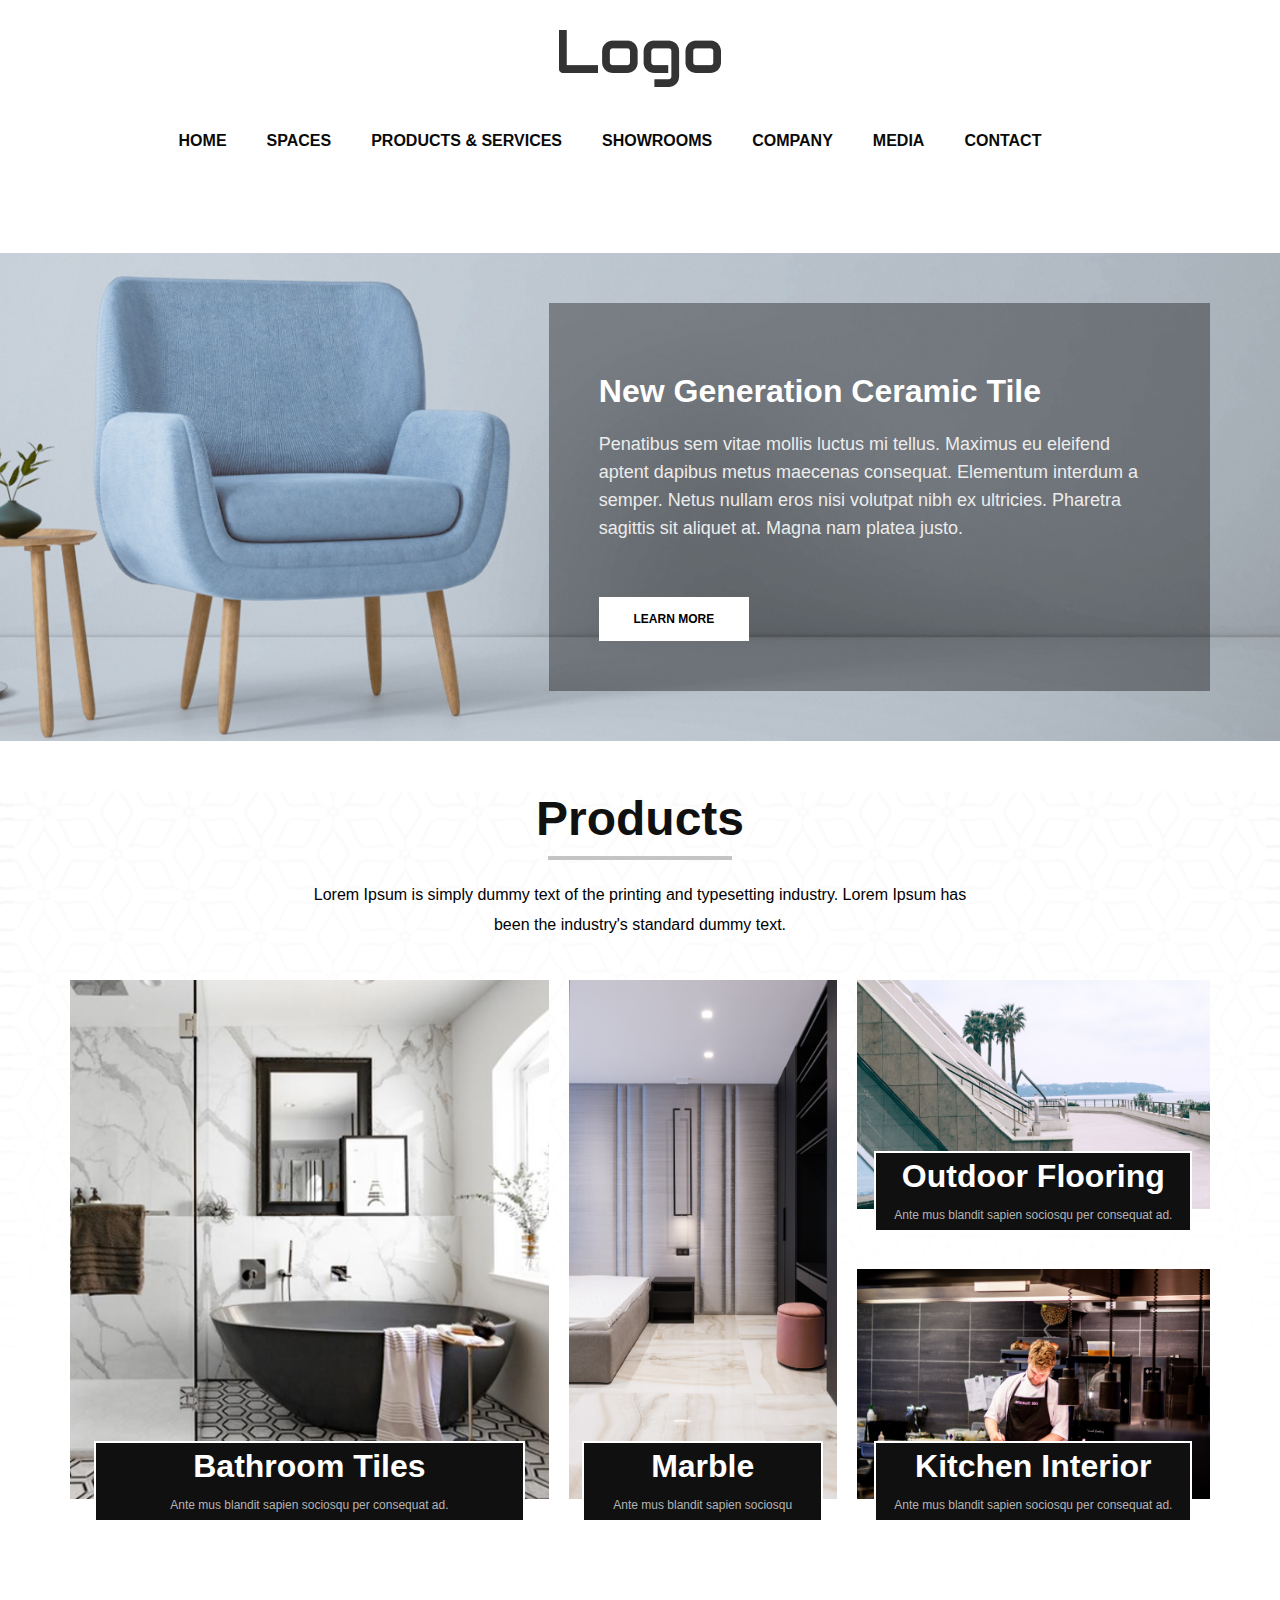
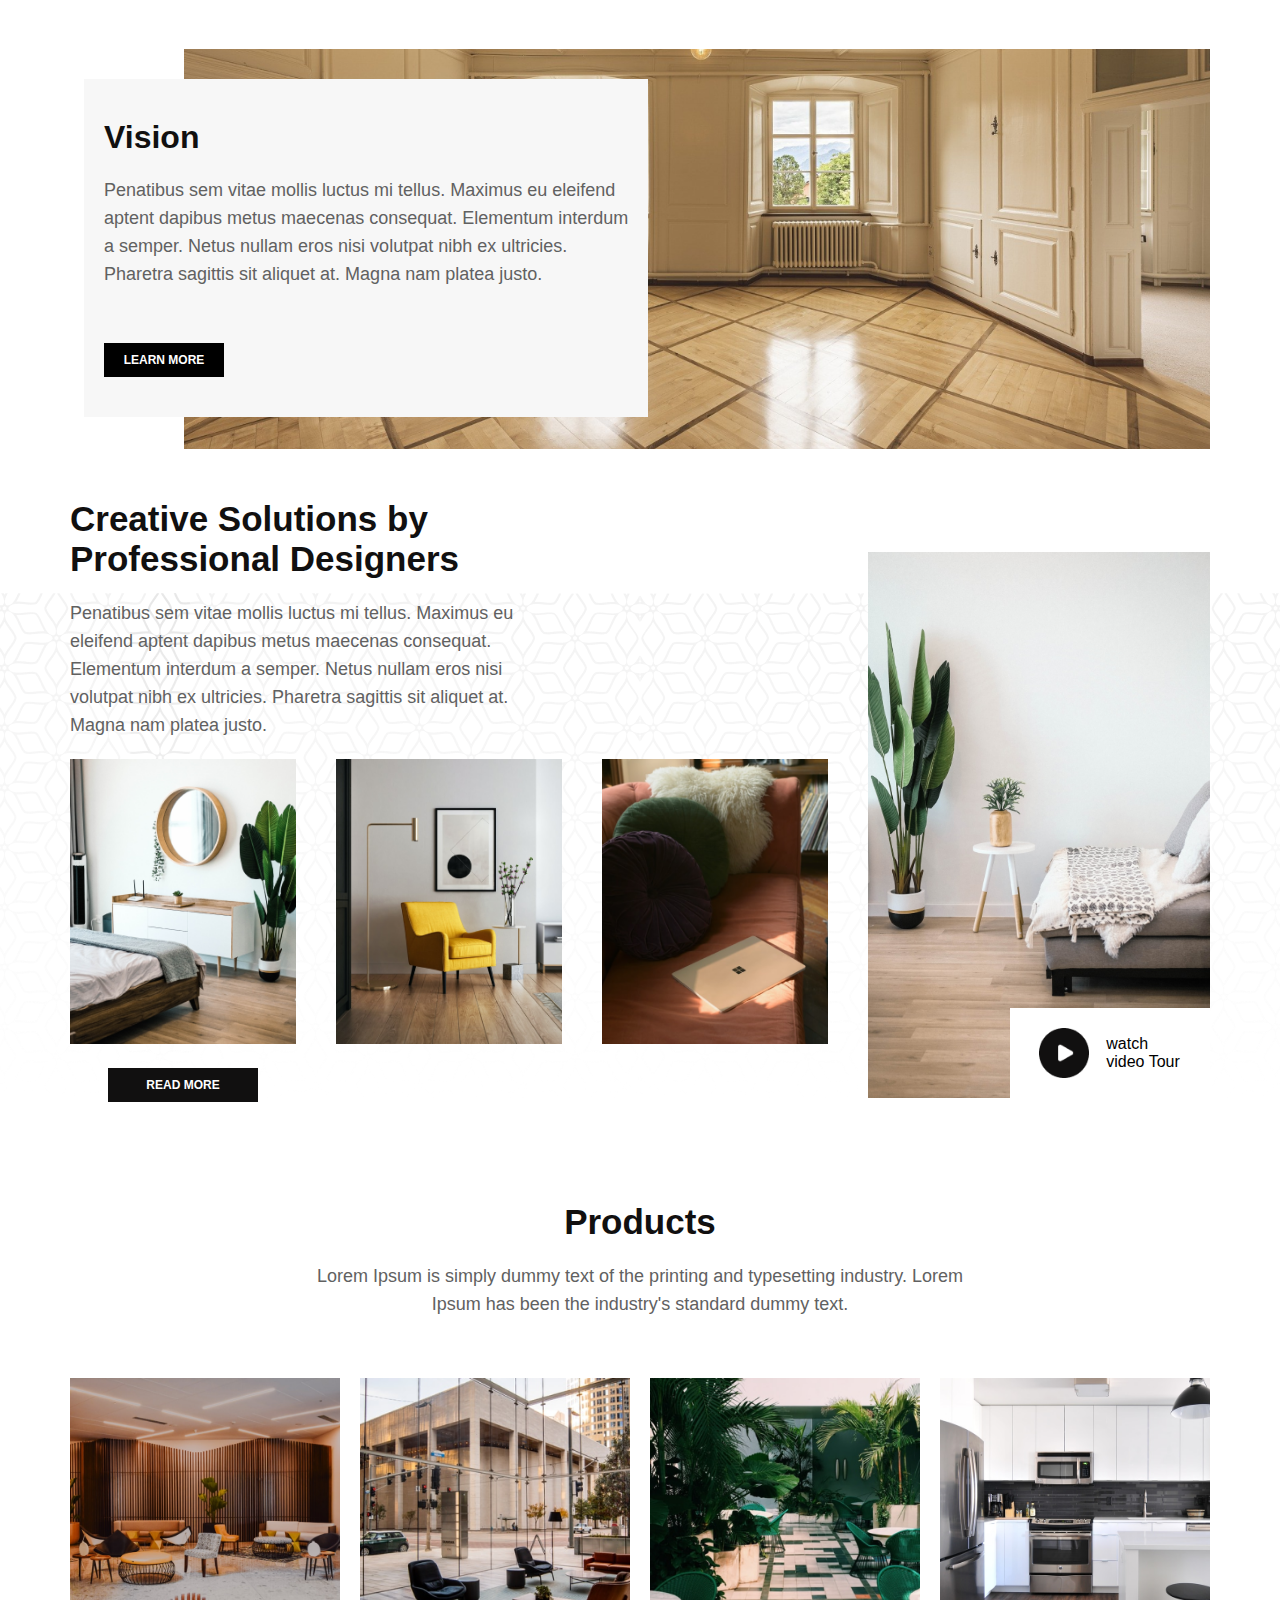
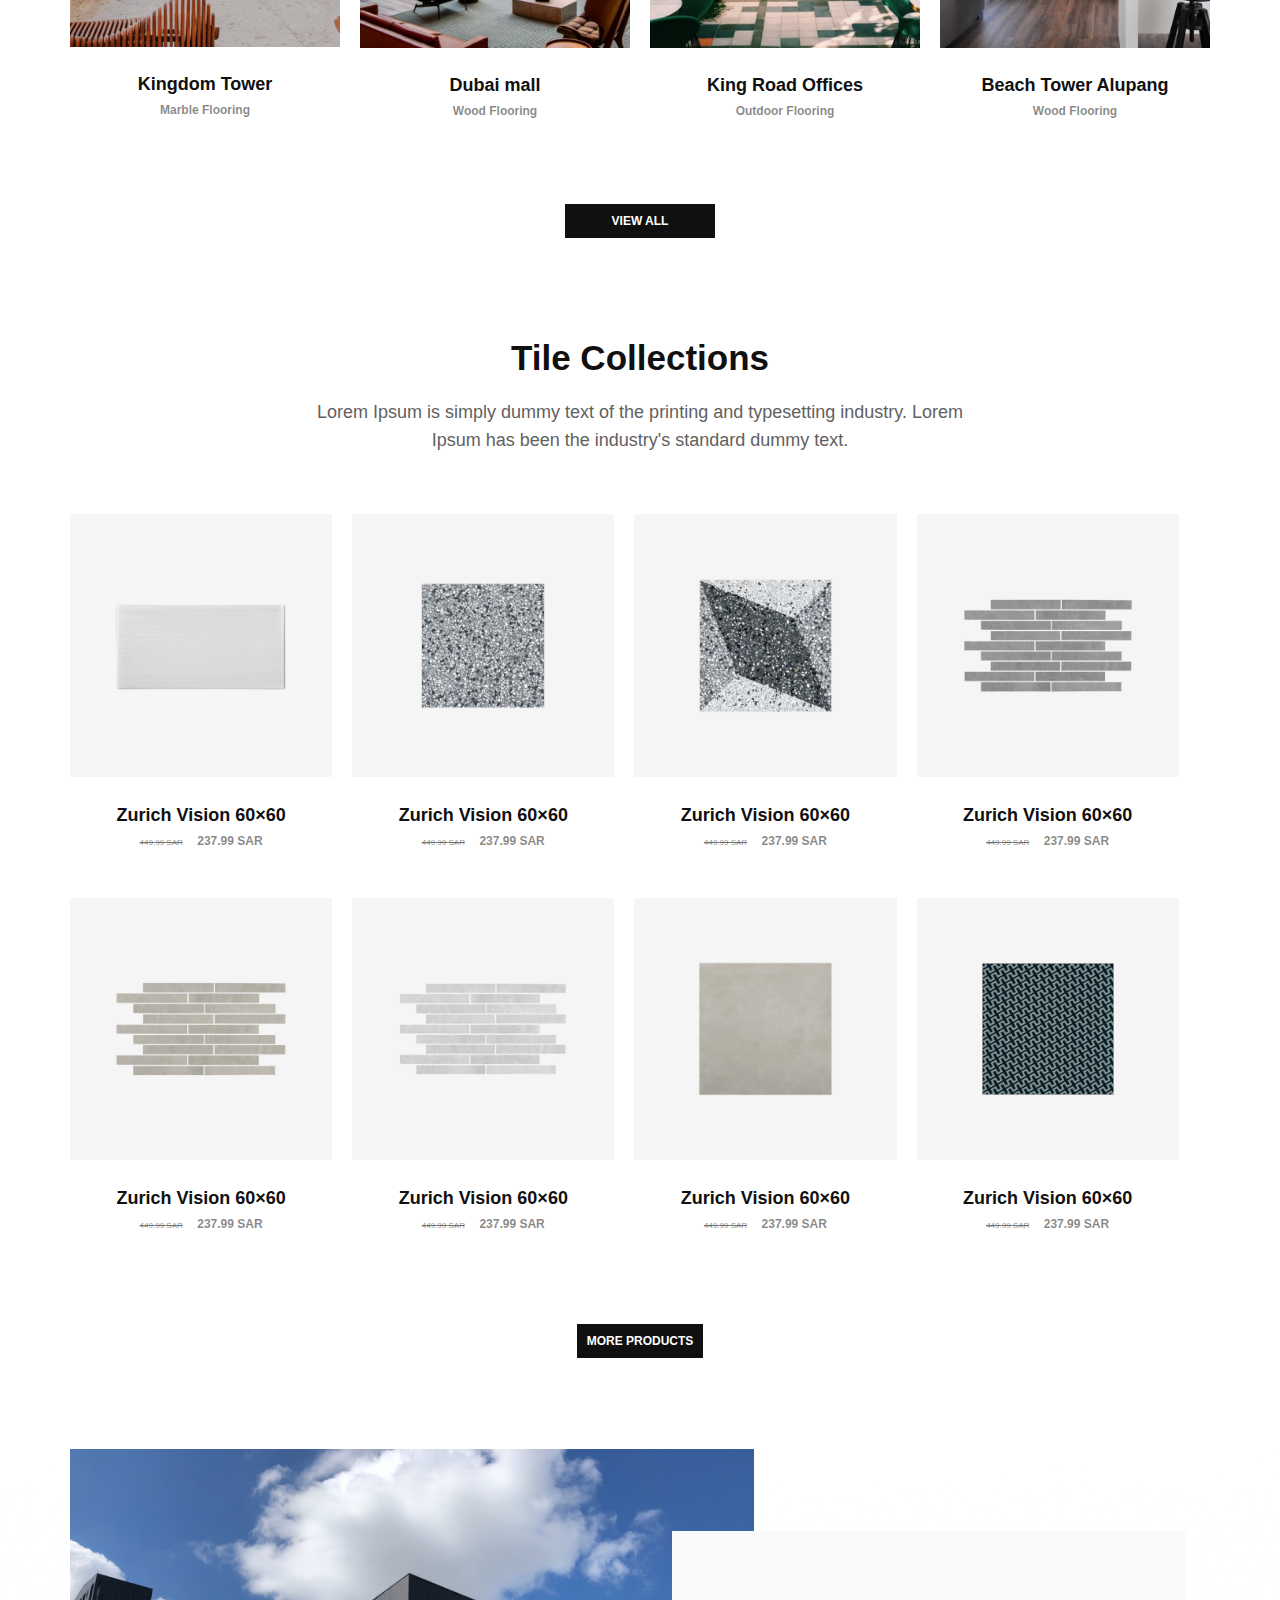
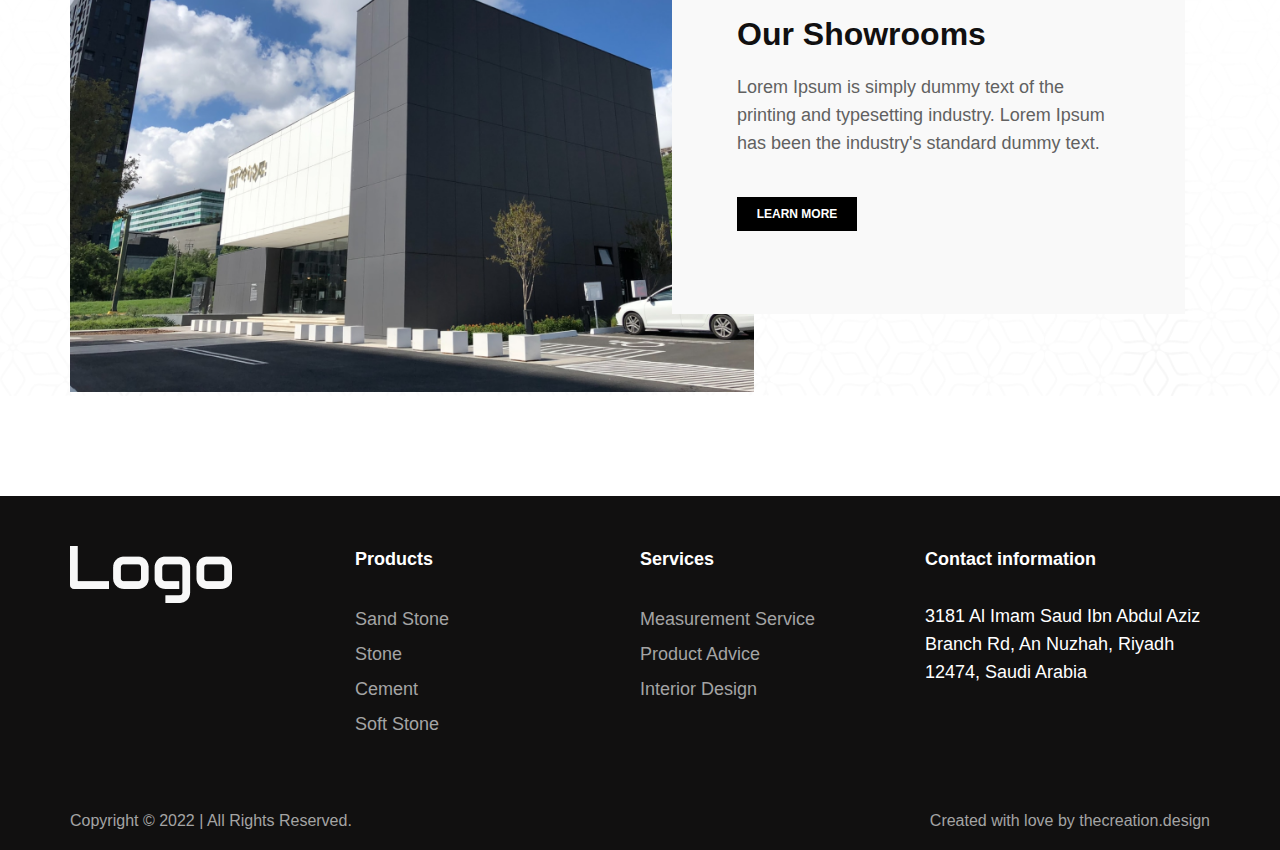
<file: index.html>
<!DOCTYPE html>
<html lang="en">

<head>
    <meta charset="UTF-8">
    <meta http-equiv="X-UA-Compatible" content="IE=edge">
    <meta name="viewport" content="width=device-width, initial-scale=1.0">
    <title>LOGO</title>
    <link rel="stylesheet" href="./css/style.css">
    <link rel="shortcut icon" href="./images/logo.png">
    <link rel="stylesheet" href="https://cdnjs.cloudflare.com/ajax/libs/font-awesome/6.1.1/css/all.min.css" integrity="sha512-KfkfwYDsLkIlwQp6LFnl8zNdLGxu9YAA1QvwINks4PhcElQSvqcyVLLD9aMhXd13uQjoXtEKNosOWaZqXgel0g==" crossorigin="anonymous" referrerpolicy="no-referrer"
    />

</head>

<body>
    <!-- Header Section -->
    <header class="headerSec">
        <div class="maincontainer">
            <div class="headLogo">
                <a href="#"><img src="./images/logo.png" alt=""></a>
            </div>
            <nav class="navSec">
                <div class="searchsec">
                    <button><i class="fa-solid fa-magnifying-glass"></i></button>
                </div>
                <div class="linkSec">
                    <ul>
                        <li>
                            <a href="#">home</a>
                        </li>
                        <li>
                            <a href="#space">spaces</a>
                        </li>
                        <li>
                            <a href="#tiles">products & services</a>
                        </li>
                        <li>
                            <a href="#kumar">showrooms</a>
                        </li>
                        <li>
                            <a href="#vision">company</a>
                        </li>
                        <li>
                            <a href="#mall">media</a>
                        </li>
                        <li>
                            <a href="#bino">contact</a>
                        </li>
                    </ul>
                </div>
                <div class="cartSec">
                    <a href="./cartpage.html"><i class="fa-solid fa-cart-plus"></i></a>
                    <a href=""><i class="fa-regular fa-heart"></i></a>
                    <a href=""><i class="fa-regular fa-user"></i></a>
                </div>
            </nav>
        </div>

    </header>
    <!-- bannerFirst section -->
    <section>
        <div class="bannerFirst">
            <div class="maincontainer">
                <div class="newGenerationSec">
                    <h3>New Generation Ceramic Tile </h3>
                    <p>Penatibus sem vitae mollis luctus mi tellus. Maximus eu eleifend aptent dapibus metus maecenas consequat. Elementum interdum a semper. Netus nullam eros nisi volutpat nibh ex ultricies. Pharetra sagittis sit aliquet at. Magna nam platea
                        justo.
                    </p>
                    <div class="button">
                        <a href="./Catogories.html">learn more</a>
                    </div>
                </div>
            </div>
        </div>
    </section>
    <!-- product section -->
    <section class="productsSec">
        <div class="maincontainer">
            <div class="container">
                <h3>Products</h3>
                <p>Lorem Ipsum is simply dummy text of the printing and typesetting industry. Lorem Ipsum has been the industry's standard dummy text.</p>
                <div class="grid-container">
                    <div class="item-a">
                        <div class="productImg">
                            <img src="./images/Product-first.png" alt="">
                        </div>
                        <div class="bathroom">
                            <h4>Bathroom Tiles</h4>
                            <p>Ante mus blandit sapien sociosqu per consequat ad.</p>
                        </div>
                    </div>
                    <div class="item-b">
                        <div class="productImg">
                            <img src="./images/Product-second.png" alt="">
                        </div>
                        <div class="bathroom">
                            <h4>Marble</h4>
                            <p>Ante mus blandit sapien sociosqu</p>
                        </div>
                    </div>
                    <div class="item-c">
                        <div class="productImg">
                            <img src="./images/Product-third.png" alt="">
                        </div>
                        <div class="bathroom">
                            <h4>Outdoor Flooring</h4>
                            <p>Ante mus blandit sapien sociosqu per consequat ad.</p>
                        </div>
                    </div>
                    <div class="item-d">
                        <div class="productImg">
                            <img src="./images/Product-fourth.png" alt="">
                        </div>
                        <div class="bathroom">
                            <h4>Kitchen Interior</h4>
                            <p>Ante mus blandit sapien sociosqu per consequat ad.</p>
                        </div>
                    </div>
                </div>
            </div>
        </div>
    </section>
    <!-- banner Second  -->
    <section>
        <div class="bannerFirst bannerSecond" id="vision">
            <div class="maincontainer">
                <div class="imgcontainer">
                    <div class="newGenerationSec">
                        <h3>Vision</h3>
                        <p>Penatibus sem vitae mollis luctus mi tellus. Maximus eu eleifend aptent dapibus metus maecenas consequat. Elementum interdum a semper. Netus nullam eros nisi volutpat nibh ex ultricies. Pharetra sagittis sit aliquet at. Magna nam
                            platea justo.
                        </p>
                        <div class="button">
                            <button>learn more</button>
                        </div>
                    </div>
                </div>

            </div>
        </div>
    </section>
    <!-- creative section -->
    <section class="creativeSec" id="space">
        <div class="maincontainer">
            <div class="creativeGrid">
                <div class="creative">
                    <h3>Creative Solutions by Professional Designers</h3>
                    <p>Penatibus sem vitae mollis luctus mi tellus. Maximus eu eleifend aptent dapibus metus maecenas consequat. Elementum interdum a semper. Netus nullam eros nisi volutpat nibh ex ultricies. Pharetra sagittis sit aliquet at. Magna nam platea
                        justo.
                    </p>
                </div>
                <div class="creative-a">
                    <img src="./images/creatve-first.png" alt="">
                </div>
                <div class="creative-b">
                    <img src="./images/creative-second.png" alt="">
                </div>
                <div class="creative-c">
                    <img src="./images/creative-third.png" alt="">
                </div>
                <div class="creative-d">
                    <img src="./images/creative-fourth.png" alt="">
                    <div class="play">
                        <img src="./images/play.png" alt="">
                        <div class="watch">
                            <span>watch</span>
                            <spa>video Tour</spa>
                        </div>

                    </div>
                </div>
                <div class="button">
                    <button>read more</button>
                </div>
            </div>
        </div>
    </section>
    <!-- products section -->
    <section class="projects" id="mall">
        <div class="maincontainer">
            <div class="project-container">
                <h3>Products</h3>
                <p>Lorem Ipsum is simply dummy text of the printing and typesetting industry. Lorem Ipsum has been the industry's standard dummy text.</p>
                <div class="towerSec">
                    <div class="mallSec">
                        <img src="./images/projectFirst.png" alt="">
                        <div class="tower">
                            <h5>Kingdom Tower</h5>
                            <p>Marble Flooring</p>
                        </div>
                    </div>
                    <div class="mallSec">
                        <img src="./images/projectSecnd.png" alt="">
                        <div class="tower">
                            <h5>Dubai mall</h5>
                            <p>Wood Flooring</p>
                        </div>
                    </div>
                    <div class="mallSec">
                        <img src="./images/projectThird.png" alt="">
                        <div class="tower">
                            <h5>King Road Offices</h5>
                            <p>Outdoor Flooring</p>
                        </div>
                    </div>
                    <div class="mallSec">
                        <img src="./images/projectfour.png" alt="">
                        <div class="tower">
                            <h5>Beach Tower Alupang</h5>
                            <p>Wood Flooring</p>
                        </div>
                    </div>
                </div>
                <div class="button">
                    <button>view all</button>
                </div>
            </div>
        </div>
    </section>
    <!-- tile section  -->
    <section class="projects collection" id="tiles">
        <div class="maincontainer">
            <div class="project-container">
                <h3>Tile Collections</h3>
                <p>Lorem Ipsum is simply dummy text of the printing and typesetting industry. Lorem Ipsum has been the industry's standard dummy text.</p>
                <div class="towerSec">
                    <div class="mallSec">
                        <div class="tileImg">
                            <img src="./images/tileFirst.png" alt="">
                        </div>
                        <div class="tower">
                            <h5>Zurich Vision 60×60</h5>
                            <span>449.99 SAR</span>
                            <span>237.99 SAR</span>
                        </div>
                    </div>
                    <div class="mallSec">
                        <div class="tileImg">
                            <img src="./images/tileSecond.png" alt="">
                        </div>
                        <div class="tower">
                            <h5>Zurich Vision 60×60</h5>
                            <span>449.99 SAR</span>
                            <span>237.99 SAR</span>
                        </div>
                    </div>
                    <div class="mallSec">
                        <div class="tileImg">
                            <img src="./images/tileThird.png" alt="">
                        </div>
                        <div class="tower">
                            <h5>Zurich Vision 60×60</h5>
                            <span>449.99 SAR</span>
                            <span>237.99 SAR</span>
                        </div>
                    </div>
                    <div class="mallSec">
                        <div class="tileImg">
                            <img src="./images/tilefour.png" alt="">
                        </div>
                        <div class="tower">
                            <h5>Zurich Vision 60×60</h5>
                            <span>449.99 SAR</span>
                            <span>237.99 SAR</span>
                        </div>
                    </div>
                    <div class="mallSec">
                        <div class="tileImg">
                            <img src="./images/tileFive.png" alt="">
                        </div>
                        <div class="tower">
                            <h5>Zurich Vision 60×60</h5>
                            <span>449.99 SAR</span>
                            <span>237.99 SAR</span>
                        </div>
                    </div>
                    <div class="mallSec">
                        <div class="tileImg">
                            <img src="./images/tilesix.png" alt="">
                        </div>
                        <div class="tower">
                            <h5>Zurich Vision 60×60</h5>
                            <span>449.99 SAR</span>
                            <span>237.99 SAR</span>
                        </div>
                    </div>
                    <div class="mallSec">
                        <div class="tileImg">
                            <img src="./images/tileSeven.png" alt="">
                        </div>
                        <div class="tower">
                            <h5>Zurich Vision 60×60</h5>
                            <span>449.99 SAR</span>
                            <span>237.99 SAR</span>
                        </div>
                    </div>
                    <div class="mallSec">
                        <div class="tileImg">
                            <img src="./images/tileEight.png" alt="">
                        </div>
                        <div class="tower">
                            <h5>Zurich Vision 60×60</h5>
                            <span>449.99 SAR</span>
                            <span>237.99 SAR</span>
                        </div>
                    </div>

                    <div class="button">
                        <a href="./productDetail.html">More Products</a>
                    </div>
                </div>
            </div>
    </section>
    <!-- banner Three Showroom Section -->
    <section>
        <div class="bannerThree" id="kumar">
            <div class="maincontainer">
                <div class="Shoroomcontainer">
                    <div class="showroom">
                        <img src="./images/showroom.png" alt="">
                    </div>
                    <div class="newGenerationSec">
                        <h3>Our Showrooms</h3>
                        <p>Lorem Ipsum is simply dummy text of the printing and typesetting industry. Lorem Ipsum has been the industry's standard dummy text.</p>
                        <div class="button">
                            <button>learn more</button>
                        </div>
                    </div>
                </div>

            </div>
        </div>
    </section>
    <footer>
        <div class="maincontainer">
            <div class="footerSec">
                <div class="footer-first">
                    <div class="footimg">
                        <img src="./images/footerLogo.png" alt="">
                    </div>
                    <div class="brand" id="bino">
                        <a href="#"><i class="fa-brands fa-facebook"></i></a>
                        <a href="#"><i class="fa-brands fa-instagram-square"></i></a>
                        <a href="#"><i class="fa-brands fa-twitter-square"></i></a>
                    </div>
                </div>
                <div class="footer-first">
                    <h4>Products</h4>
                    <ul>
                        <li><a href="#">Sand Stone</a></li>
                        <li><a href="#">Stone</a></li>
                        <li><a href="#">Cement</a></li>
                        <li><a href="#">Soft Stone</a></li>
                    </ul>
                </div>
                <div class="footer-first">
                    <h4>Services</h4>
                    <ul>
                        <li><a href="#">Measurement Service</a></li>
                        <li><a href="#"> Product Advice</a></li>
                        <li><a href="#"> Interior Design</a></li>
                    </ul>
                </div>
                <div class="footer-first">
                    <h4>Contact information</h4>
                    <p>3181 Al Imam Saud Ibn Abdul Aziz Branch Rd, An Nuzhah, Riyadh 12474, Saudi Arabia</p>
                </div>
            </div>
            <div class="copyright">
                <div class="allRights">
                    <p>Copyright © 2022 | All Rights Reserved.</p>
                </div>
                <div class="love">
                    <p>Created with love by thecreation.design</p>
                </div>
            </div>
        </div>
    </footer>

</body>

</html>
</file>
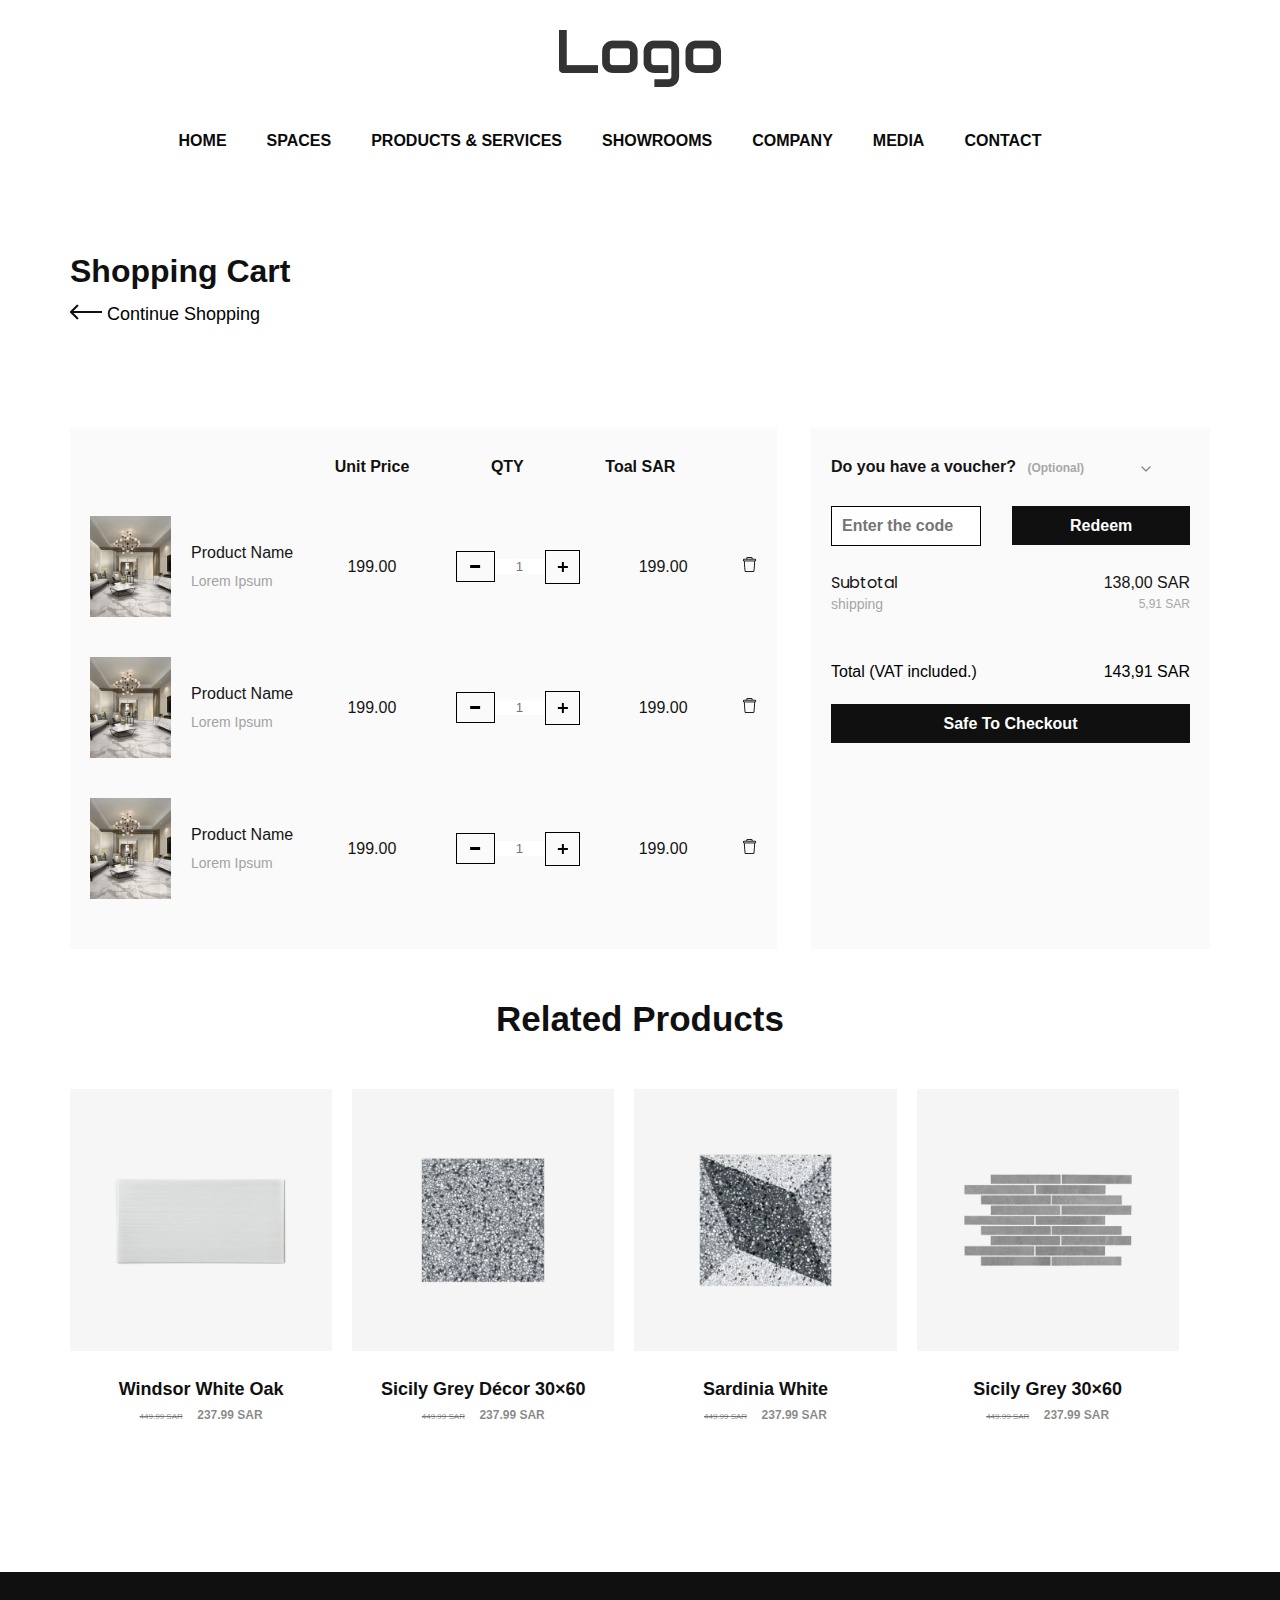
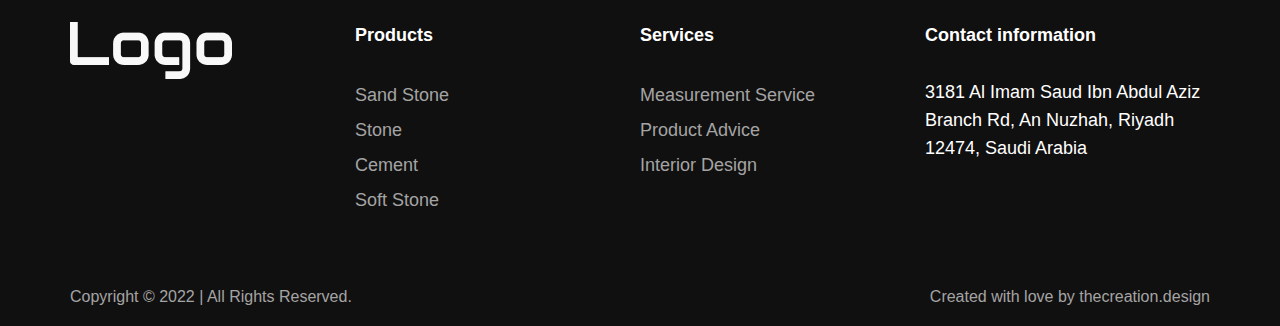
<file: cartpage.html>
<!DOCTYPE html>
<html lang="en">

<head>
    <meta charset="UTF-8">
    <meta http-equiv="X-UA-Compatible" content="IE=edge">
    <meta name="viewport" content="width=device-width, initial-scale=1.0">
    <title>Cart Page</title>
    <link rel="stylesheet" href="./css/style.css">
    <link rel="stylesheet" href="https://cdnjs.cloudflare.com/ajax/libs/font-awesome/6.1.1/css/all.min.css" integrity="sha512-KfkfwYDsLkIlwQp6LFnl8zNdLGxu9YAA1QvwINks4PhcElQSvqcyVLLD9aMhXd13uQjoXtEKNosOWaZqXgel0g==" crossorigin="anonymous" referrerpolicy="no-referrer"
    />
    <link href="https://fonts.googleapis.com/css2?family=Poppins:wght@400;500;600;700;800&display=swap" rel="stylesheet">
</head>

<body>
    <header class="headerSec">
        <div class="maincontainer">
            <div class="headLogo">
                <a href="./index.html"><img src="./images/logo.png" alt=""></a>
            </div>
            <nav class="navSec">
                <div class="searchsec">
                    <button><i class="fa-solid fa-magnifying-glass"></i></button>
                </div>
                <div class="linkSec">
                    <ul>
                        <li>
                            <a href="./index.html">home</a>
                        </li>
                        <li>
                            <a href="#">spaces</a>
                        </li>
                        <li>
                            <a href="./productDetail.html">products & services</a>
                        </li>
                        <li>
                            <a href="#">showrooms</a>
                        </li>
                        <li>
                            <a href="#">company</a>
                        </li>
                        <li>
                            <a href="#">media</a>
                        </li>
                        <li>
                            <a href="#bino">contact</a>
                        </li>
                    </ul>
                </div>
                <div class="cartSec">
                    <a href="./cartpage.html"><i class="fa-solid fa-cart-plus"></i></a>
                    <a href=""><i class="fa-regular fa-heart"></i></a>
                    <a href=""><i class="fa-regular fa-user"></i></a>
                </div>
            </nav>
        </div>

    </header>
    <section class="ShopingCartPage">
        <div class="maincontainer">
            <h4>Shopping Cart</h4>
            <div class="backbutton">
                <p><a href="./index.html"><button><img src="./images/small-img/Arrow.png" alt=""></button></a>Continue Shopping</p>
            </div>
            <div class="ShopingcartSec">
                <div class="unitPriceSec">
                    <ul class="cartHead">
                        <li></li>
                        <li></li>
                        <li>Unit Price</li>
                        <li>QTY</li>
                        <li>Toal SAR</li>
                    </ul>
                    <div class="firstItem">
                        <div class="ItemFirst">
                            <img src="./images/small-img/cartimg-a.png" alt="">
                            <span>Product Name</sp>
                            <p>Lorem Ipsum</p>
                        </div>
                        <p>199.00</p>
                        <div class="qtycart">
                            <img src="./images/small-img/minus.png" alt="">
                            <input type="text" placeholder="1">
                            <img src="./images/small-img/smallplus.png" alt="">
                        </div>
                        <p>199.00</p>
                        <div class="delete">
                            <img src="./images/small-img/delete.png" alt="">
                        </div>
                    </div>
                    <div class="firstItem">
                        <div class="ItemFirst">
                            <img src="./images/small-img/cartimg-a.png" alt="">
                            <span>Product Name</sp>
                            <p>Lorem Ipsum</p>
                        </div>
                        <p>199.00</p>
                        <div class="qtycart">
                            <img src="./images/small-img/minus.png" alt="">
                            <input type="text" placeholder="1">
                            <img src="./images/small-img/smallplus.png" alt="">
                        </div>
                        <p>199.00</p>
                        <div class="delete">
                            <img src="./images/small-img/delete.png" alt="">
                        </div>
                    </div>
                    <div class="firstItem">
                        <div class="ItemFirst">
                            <img src="./images/small-img/cartimg-a.png" alt="">
                            <span>Product Name</sp>
                            <p>Lorem Ipsum</p>
                        </div>
                        <p>199.00</p>
                        <div class="qtycart">
                            <img src="./images/small-img/minus.png" alt="">
                            <input type="text" placeholder="1">
                            <img src="./images/small-img/smallplus.png" alt="">
                        </div>
                        <p>199.00</p>
                        <div class="delete">
                            <img src="./images/small-img/delete.png" alt="">
                        </div>
                    </div>
                </div>
                <div class="CheckoutPage">
                    <div class="Optional">
                        <span>Do you have a voucher?</span>
                            <span>(Optional)</span>
                            <img src="./images/small-img/downArrow.png" alt="">
                        </div>
                        <div class="Redeem">
                            <input type="text" placeholder="Enter the code">
                            <div class="button">
                                <button>Redeem</button>
                            </div>
                        </div>
                        <div class="Subtotal">
                            <div class="ship">
                                <p>Subtotal</p>
                                <span>shipping</span>
                            </div>
                            <div class="sar">
                                <p>138,00 SAR</p>
                                <span>5,91 SAR</span>
                            </div>
                        </div>
                        <div class="VAT">
                            <div class="tot">
                                <span>Total</span>
                                <span>(VAT included.)</span>
                            </div>
                            <div class="include">
                                <p>143,91 SAR</p>
                            </div>
                        </div>
                        <div class="button">
                            <a href="./Checkout.html">Safe to Checkout</a>
                        </div>
                    </div>

                </div>
            </div>
    </section>
    <section class="projects collection Related">
        <div class="maincontainer">
            <div class="project-container">
                <h3>Related Products</h3>
                <div class="towerSec">
                    <div class="mallSec">
                        <div class="tileImg">
                            <img src="./images/tileFirst.png" alt="">
                        </div>
                        <div class="tower">
                            <h5>Windsor White Oak</h5>
                            <span>449.99 SAR</span>
                            <span>237.99 SAR</span>
                        </div>
                    </div>
                    <div class="mallSec">
                        <div class="tileImg">
                            <img src="./images/tileSecond.png" alt="">
                        </div>
                        <div class="tower">
                            <h5>Sicily Grey Décor 30×60</h5>
                            <span>449.99 SAR</span>
                            <span>237.99 SAR</span>
                        </div>
                    </div>
                    <div class="mallSec">
                        <div class="tileImg">
                            <img src="./images/tileThird.png" alt="">
                        </div>
                        <div class="tower">
                            <h5>Sardinia White</h5>
                            <span>449.99 SAR</span>
                            <span>237.99 SAR</span>
                        </div>
                    </div>
                    <div class="mallSec">
                        <div class="tileImg">
                            <img src="./images/tilefour.png" alt="">
                        </div>
                        <div class="tower">
                            <h5>Sicily Grey 30×60</h5>
                            <span>449.99 SAR</span>
                            <span>237.99 SAR</span>
                        </div>
                    </div>
                </div>
            </div>
    </section>
    <footer>
        <div class="maincontainer">
            <div class="footerSec">
                <div class="footer-first">
                    <div class="footimg">
                        <img src="./images/footerLogo.png" alt="">
                    </div>
                    <div class="brand" id="bino">
                        <a href="#"><i class="fa-brands fa-facebook"></i></a>
                        <a href="#"><i class="fa-brands fa-instagram-square"></i></a>
                        <a href="#"><i class="fa-brands fa-twitter-square"></i></a>
                    </div>
                </div>
                <div class="footer-first">
                    <h4>Products</h4>
                    <ul>
                        <li><a href="#">Sand Stone</a></li>
                        <li><a href="#">Stone</a></li>
                        <li><a href="#">Cement</a></li>
                        <li><a href="#">Soft Stone</a></li>
                    </ul>
                </div>
                <div class="footer-first">
                    <h4>Services</h4>
                    <ul>
                        <li><a href="#">Measurement Service</a></li>
                        <li><a href="#"> Product Advice</a></li>
                        <li><a href="#"> Interior Design</a></li>
                    </ul>
                </div>
                <div class="footer-first">
                    <h4>Contact information</h4>
                    <p>3181 Al Imam Saud Ibn Abdul Aziz Branch Rd, An Nuzhah, Riyadh 12474, Saudi Arabia</p>
                </div>
            </div>
            <div class="copyright">
                <div class="allRights">
                    <p>Copyright © 2022 | All Rights Reserved.</p>
                </div>
                <div class="love">
                    <p>Created with love by thecreation.design</p>
                </div>
            </div>
        </div>
    </footer>
</body>

</html>
</file>
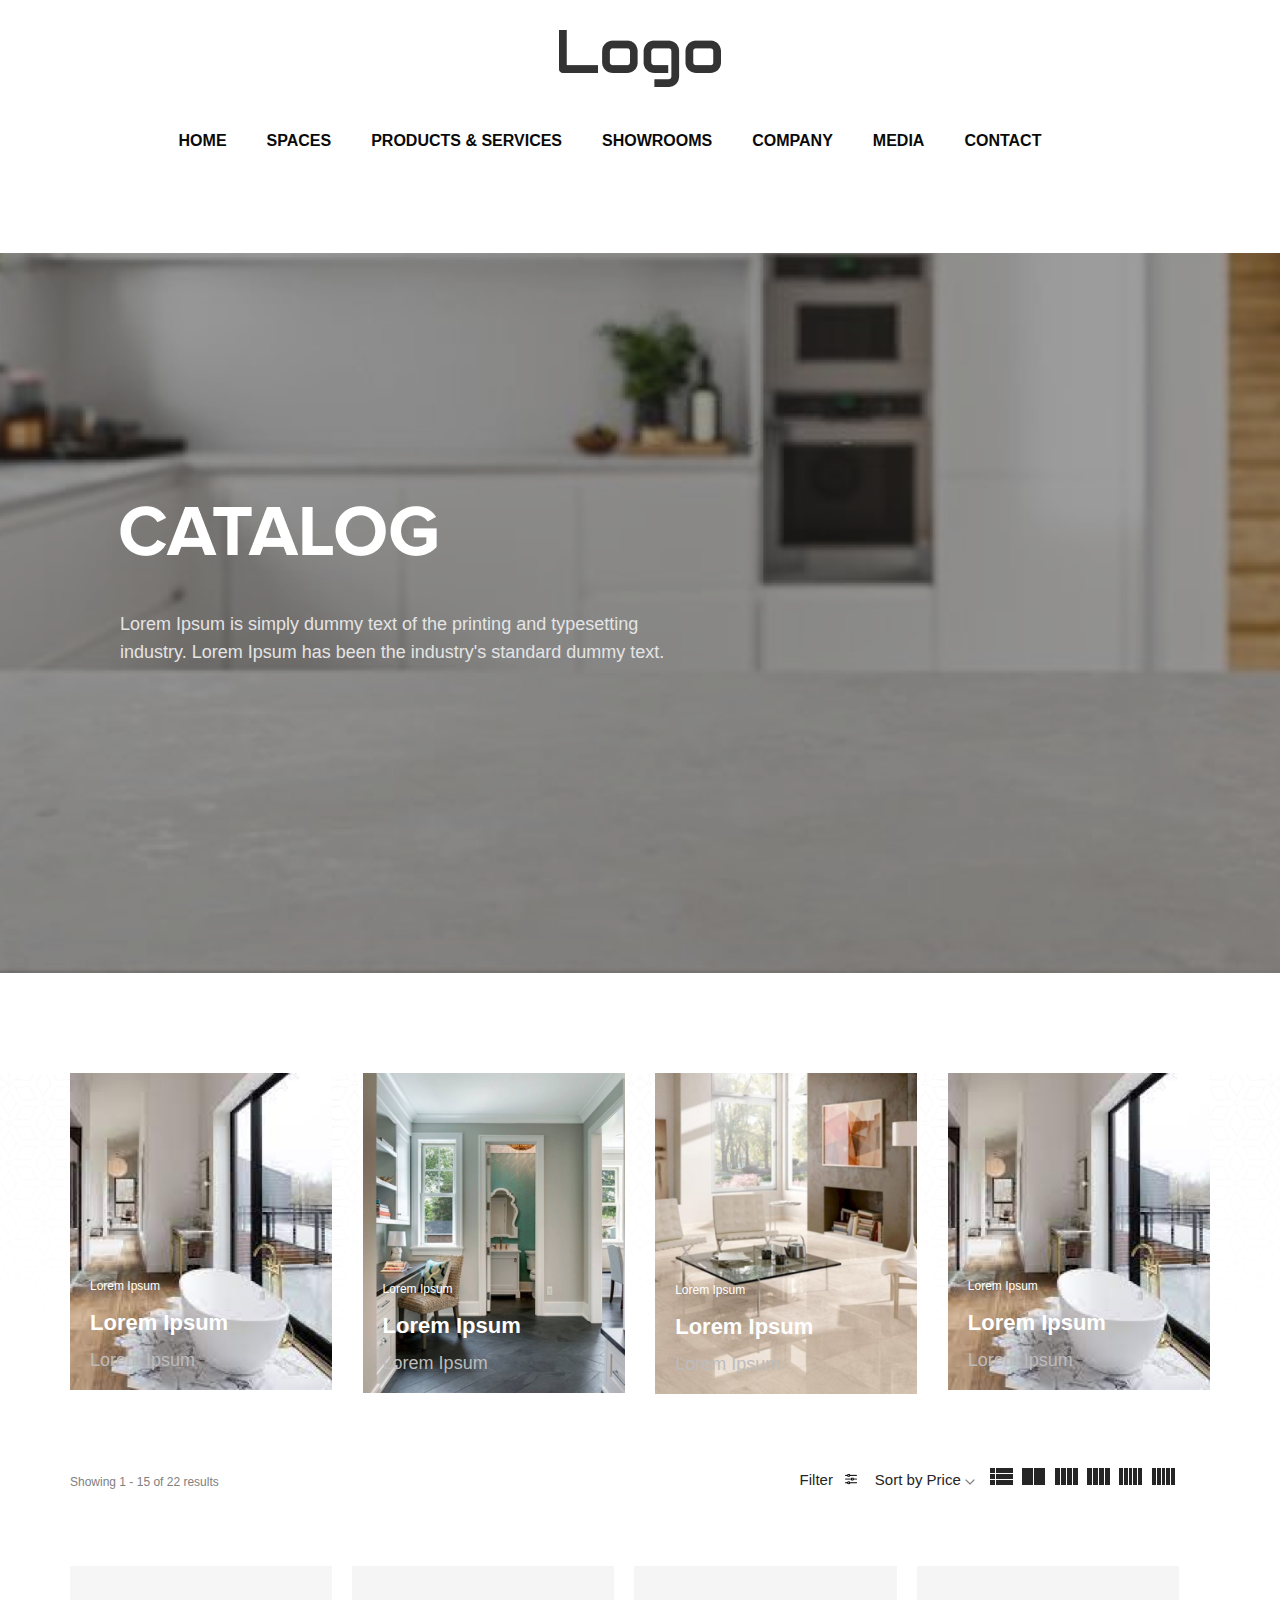
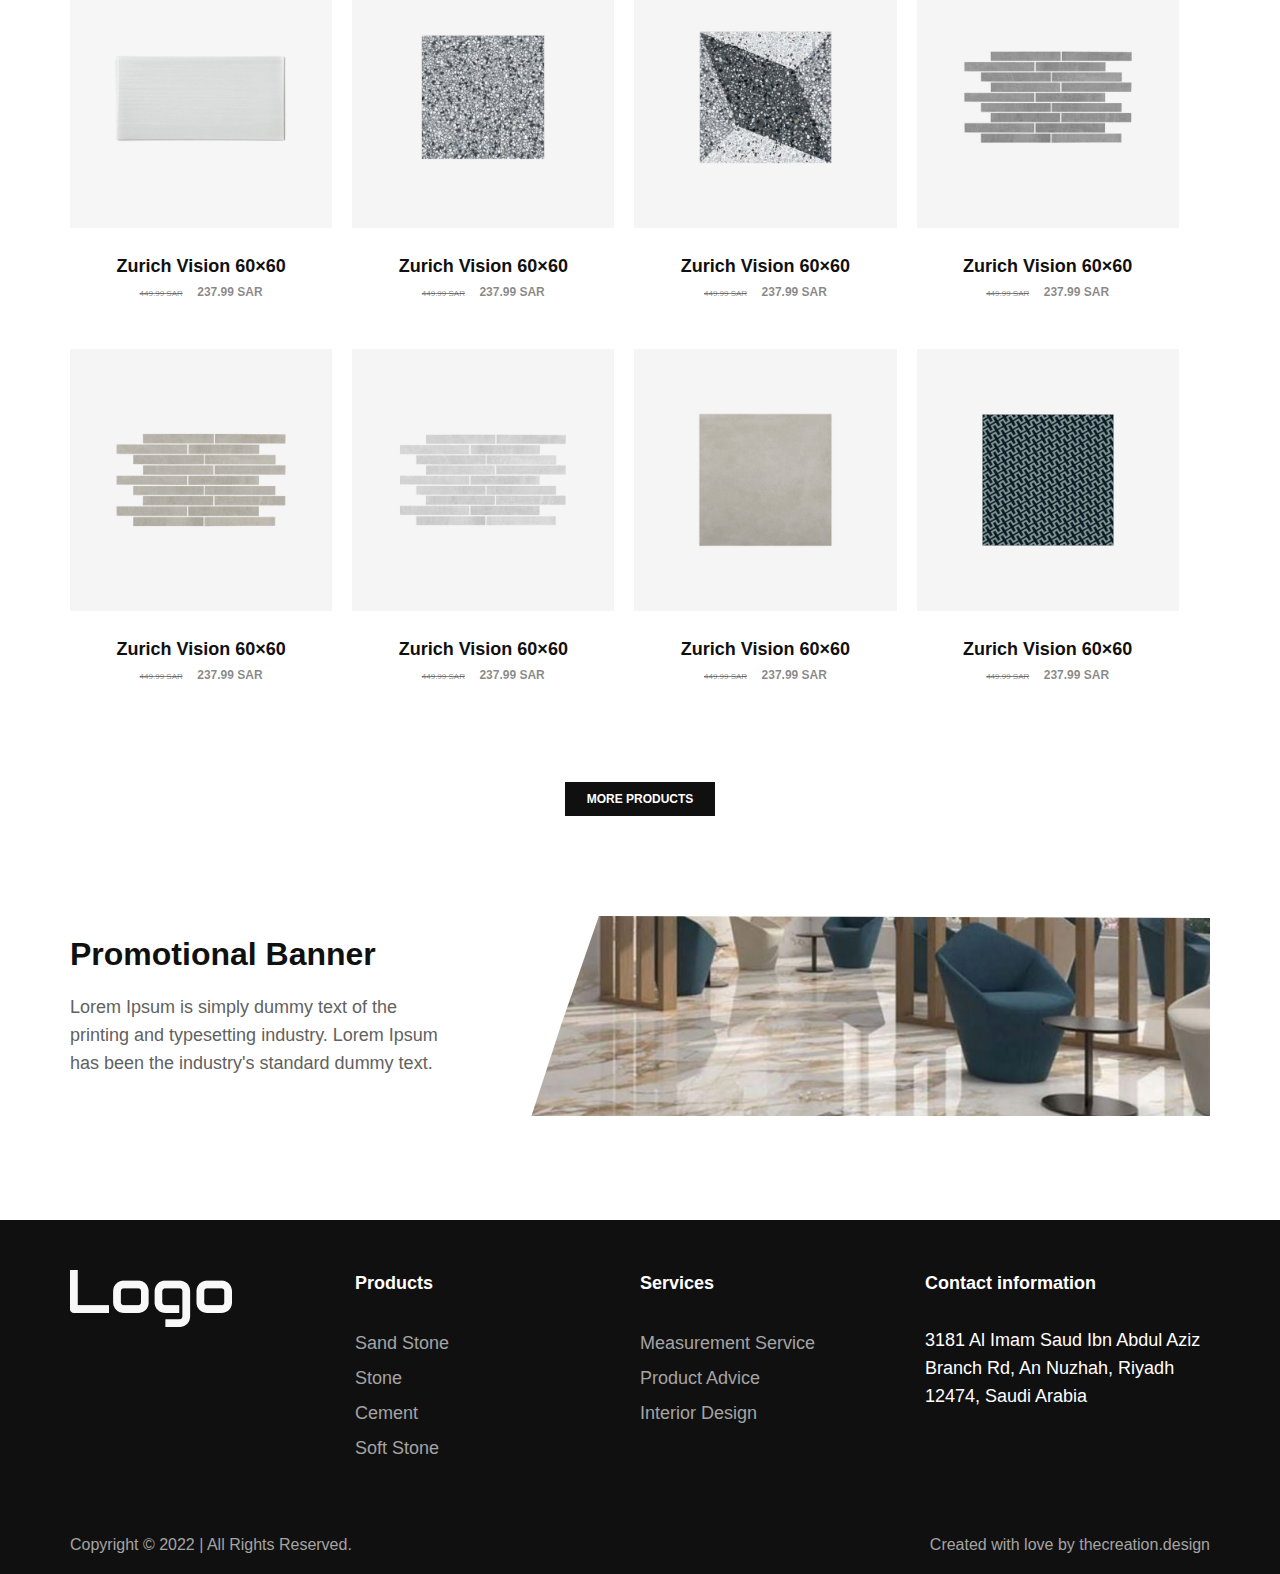
<file: Catogories.html>
<!DOCTYPE html>
<html lang="en">

<head>
    <meta charset="UTF-8">
    <meta http-equiv="X-UA-Compatible" content="IE=edge">
    <meta name="viewport" content="width=device-width, initial-scale=1.0">
    <title>Catagories</title>
    <link rel="stylesheet" href="./css/style.css">
    <link rel="shortcut icon" href="./images/logo.png">
    <link rel="stylesheet" href="https://cdnjs.cloudflare.com/ajax/libs/font-awesome/6.1.1/css/all.min.css" integrity="sha512-KfkfwYDsLkIlwQp6LFnl8zNdLGxu9YAA1QvwINks4PhcElQSvqcyVLLD9aMhXd13uQjoXtEKNosOWaZqXgel0g==" crossorigin="anonymous" referrerpolicy="no-referrer"
    />
</head>

<body>
    <header class="headerSec">
        <div class="maincontainer">
            <div class="headLogo">
                <a href="./index.html"><img src="./images/logo.png" alt=""></a>
            </div>
            <nav class="navSec">
                <div class="searchsec">
                    <button><i class="fa-solid fa-magnifying-glass"></i></button>
                </div>
                <div class="linkSec">
                    <ul>
                        <li>
                            <a href="./index.html">home</a>
                        </li>
                        <li>
                            <a href="#">spaces</a>
                        </li>
                        <li>
                            <a href="./productDetail.html">products & services</a>
                        </li>
                        <li>
                            <a href="#">showrooms</a>
                        </li>
                        <li>
                            <a href="#">company</a>
                        </li>
                        <li>
                            <a href="#">media</a>
                        </li>
                        <li>
                            <a href="#bino">contact</a>
                        </li>
                    </ul>
                </div>
                <div class="cartSec">
                    <a href="./cartpage.html"><i class="fa-solid fa-cart-plus"></i></a>
                    <a href=""><i class="fa-regular fa-heart"></i></a>
                    <a href=""><i class="fa-regular fa-user"></i></a>
                </div>
            </nav>
        </div>

    </header>
</body>
<section>
    <div class="bannerFirst catagories">
        <div class="catalog-container">
            <div class="maincontainer">
                <div class="newGenerationSec">
                    <div class="catalogImg">
                        <img src="./images/catalog.png" alt="">
                    </div>
                    <p>Lorem Ipsum is simply dummy text of the printing and typesetting industry. Lorem Ipsum has been the industry's standard dummy text.</p>
                </div>
            </div>
        </div>
    </div>
</section>
<section class="catagory">
    <div class="maincontainer">
        <div class="catagoriesFirst">
            <div class="catagoriesPara">
                <div class="bgImg">
                    <img src="./images/catogories-three.png" alt="">
                </div>
                <div class="paragraph">
                    <span>Lorem Ipsum</span>
                    <h5>Lorem Ipsum</h5>
                    <p>Lorem Ipsum</p>
                </div>
            </div>
            <div class="catagoriesHover">
                <span>Lorem Ipsum</span>
                <h5>Categories</h5>
                <p>Lorem Ipsum is simply dummy text of the printing and typesetting industry. Lorem Ipsum has been the industry's standard dummy text ever since the 1500s,</p>
            </div>
        </div>
        <div class="catagoriesFirst">
            <div class="catagoriesPara">
                <div class="bgImg">
                    <img src="./images/catogories-second.png" alt="">
                </div>
                <div class="paragraph">
                    <span>Lorem Ipsum</span>
                    <h5>Lorem Ipsum</h5>
                    <p>Lorem Ipsum</p>
                </div>
            </div>
            <div class="catagoriesHover">
                <span>Lorem Ipsum</span>
                <h5>Categories</h5>
                <p>Lorem Ipsum is simply dummy text of the printing and typesetting industry. Lorem Ipsum has been the industry's standard dummy text ever since the 1500s,</p>
            </div>
        </div>
        <div class="catagoriesFirst">
            <div class="catagoriesPara">
                <div class="bgImg">
                    <img src="./images/catogories-first.png" alt="">
                </div>
                <div class="paragraph">
                    <span>Lorem Ipsum</span>
                    <h5>Lorem Ipsum</h5>
                    <p>Lorem Ipsum</p>
                </div>
            </div>
            <div class="catagoriesHover">
                <span>Lorem Ipsum</span>
                <h5>Categories</h5>
                <p>Lorem Ipsum is simply dummy text of the printing and typesetting industry. Lorem Ipsum has been the industry's standard dummy text ever since the 1500s,</p>
            </div>
        </div>
        <div class="catagoriesFirst">
            <div class="catagoriesPara">
                <div class="bgImg">
                    <img src="./images/catogories-three.png" alt="">
                </div>
                <div class="paragraph">
                    <span>Lorem Ipsum</span>
                    <h5>Lorem Ipsum</h5>
                    <p>Lorem Ipsum</p>
                </div>
            </div>
            <div class="catagoriesHover">
                <span>Lorem Ipsum</span>
                <h5>Categories</h5>
                <p>Lorem Ipsum is simply dummy text of the printing and typesetting industry. Lorem Ipsum has been the industry's standard dummy text ever since the 1500s,</p>
            </div>
        </div>

    </div>
</section>
<section class="projects collection ZurichSec">
    <div class="maincontainer">
        <div class="project-container">
            <div class="filterSec">
                <div class="results">
                    <span>Showing 1 - 15 of 22 results</span>
                </div>
                <div class="sortSec">
                    <span>Filter</span>
                    <img src="./images/small-img/filter.png" alt="">
                    <span>Sort by Price</span>
                    <img src="./images/small-img/downArrow.png" alt="">
                    <i class="fa-solid fa-magnifying-glass"></i>
                    <img src="./images/small-img/filter-one.png" alt="">
                    <img src="./images/small-img/filter-two.png" alt="">
                    <img src="./images/small-img/filter-three.png" alt="">
                    <img src="./images/small-img/filter-four.png" alt="">
                    <img src="./images/small-img/filter-five.png" alt="">
                    <img src="./images/small-img/filter-six.png" alt="">
                </div>
            </div>
            <div class="towerSec">
                <div class="mallSec">
                    <div class="tileImg">
                        <img src="./images/tileFirst.png" alt="">
                    </div>
                    <div class="tower">
                        <h5>Zurich Vision 60×60</h5>
                        <span>449.99 SAR</span>
                        <span>237.99 SAR</span>
                    </div>
                </div>
                <div class="mallSec">
                    <div class="tileImg">
                        <img src="./images/tileSecond.png" alt="">
                    </div>
                    <div class="tower">
                        <h5>Zurich Vision 60×60</h5>
                        <span>449.99 SAR</span>
                        <span>237.99 SAR</span>
                    </div>
                </div>
                <div class="mallSec">
                    <div class="tileImg">
                        <img src="./images/tileThird.png" alt="">
                    </div>
                    <div class="tower">
                        <h5>Zurich Vision 60×60</h5>
                        <span>449.99 SAR</span>
                        <span>237.99 SAR</span>
                    </div>
                </div>
                <div class="mallSec">
                    <div class="tileImg">
                        <img src="./images/tilefour.png" alt="">
                    </div>
                    <div class="tower">
                        <h5>Zurich Vision 60×60</h5>
                        <span>449.99 SAR</span>
                        <span>237.99 SAR</span>
                    </div>
                </div>
                <div class="mallSec">
                    <div class="tileImg">
                        <img src="./images/tileFive.png" alt="">
                    </div>
                    <div class="tower">
                        <h5>Zurich Vision 60×60</h5>
                        <span>449.99 SAR</span>
                        <span>237.99 SAR</span>
                    </div>
                </div>
                <div class="mallSec">
                    <div class="tileImg">
                        <img src="./images/tilesix.png" alt="">
                    </div>
                    <div class="tower">
                        <h5>Zurich Vision 60×60</h5>
                        <span>449.99 SAR</span>
                        <span>237.99 SAR</span>
                    </div>
                </div>
                <div class="mallSec">
                    <div class="tileImg">
                        <img src="./images/tileSeven.png" alt="">
                    </div>
                    <div class="tower">
                        <h5>Zurich Vision 60×60</h5>
                        <span>449.99 SAR</span>
                        <span>237.99 SAR</span>
                    </div>
                </div>
                <div class="mallSec">
                    <div class="tileImg">
                        <img src="./images/tileEight.png" alt="">
                    </div>
                    <div class="tower">
                        <h5>Zurich Vision 60×60</h5>
                        <span>449.99 SAR</span>
                        <span>237.99 SAR</span>
                    </div>
                </div>

                <div class="button">
                    <button>more products</button>
                </div>
            </div>
        </div>
</section>
<section>
    <div class="bannerSecond promotional">
        <div class="maincontainer">
            <div class="imgcontainer">
                <div class="newGenerationSec">
                    <h3>Promotional Banner</h3>
                    <p>Lorem Ipsum is simply dummy text of the printing and typesetting industry. Lorem Ipsum has been the industry's standard dummy text.</p>
                </div>
                <div class="ImgSec">
                    <img src="./images/small-img/Promotional.png" alt="">
                </div>
            </div>

        </div>
    </div>
</section>
<footer>
    <div class="maincontainer">
        <div class="footerSec">
            <div class="footer-first">
                <div class="footimg">
                    <img src="./images/footerLogo.png" alt="">
                </div>
                <div class="brand" id="bino">
                    <a href="#"><i class="fa-brands fa-facebook"></i></a>
                    <a href="#"><i class="fa-brands fa-instagram-square"></i></a>
                    <a href="#"><i class="fa-brands fa-twitter-square"></i></a>
                </div>
            </div>
            <div class="footer-first">
                <h4>Products</h4>
                <ul>
                    <li><a href="#">Sand Stone</a></li>
                    <li><a href="#">Stone</a></li>
                    <li><a href="#">Cement</a></li>
                    <li><a href="#">Soft Stone</a></li>
                </ul>
            </div>
            <div class="footer-first">
                <h4>Services</h4>
                <ul>
                    <li><a href="#">Measurement Service</a></li>
                    <li><a href="#"> Product Advice</a></li>
                    <li><a href="#"> Interior Design</a></li>
                </ul>
            </div>
            <div class="footer-first">
                <h4>Contact information</h4>
                <p>3181 Al Imam Saud Ibn Abdul Aziz Branch Rd, An Nuzhah, Riyadh 12474, Saudi Arabia</p>
            </div>
        </div>
        <div class="copyright">
            <div class="allRights">
                <p>Copyright © 2022 | All Rights Reserved.</p>
            </div>
            <div class="love">
                <p>Created with love by thecreation.design</p>
            </div>
        </div>
    </div>
</footer>

</html>
</file>
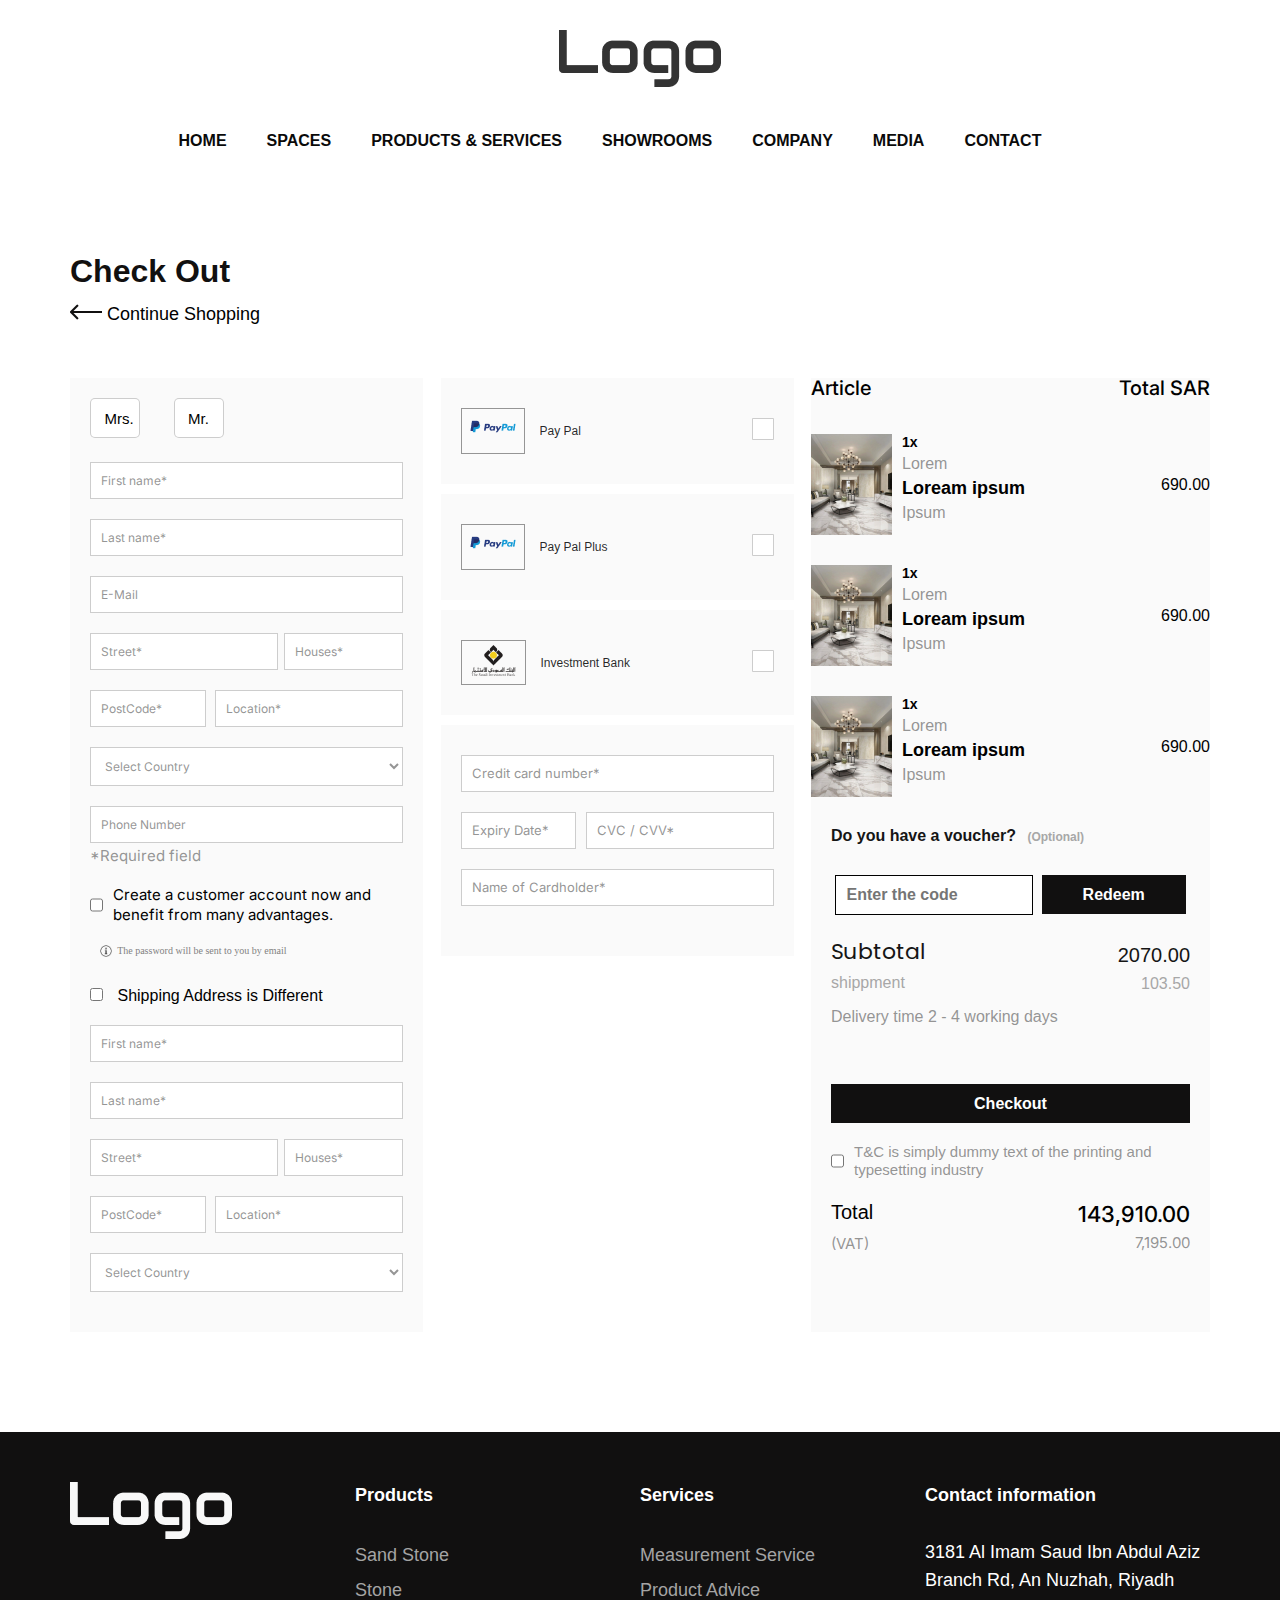
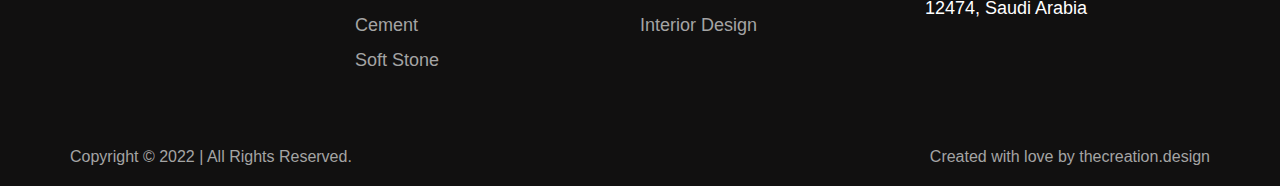
<file: Checkout.html>
<!DOCTYPE html>
<html lang="en">

<head>
    <meta charset="UTF-8">
    <meta http-equiv="X-UA-Compatible" content="IE=edge">
    <meta name="viewport" content="width=device-width, initial-scale=1.0">
    <title>Check out Page</title>
    <link rel="stylesheet" href="./css/style.css">
    <link rel="stylesheet" href="https://cdnjs.cloudflare.com/ajax/libs/font-awesome/6.1.1/css/all.min.css" integrity="sha512-KfkfwYDsLkIlwQp6LFnl8zNdLGxu9YAA1QvwINks4PhcElQSvqcyVLLD9aMhXd13uQjoXtEKNosOWaZqXgel0g==" crossorigin="anonymous" referrerpolicy="no-referrer"
    />
    <link href="https://fonts.googleapis.com/css2?family=Poppins:wght@400;500;600;700;800&display=swap" rel="stylesheet">

</head>

<body>
    <header class="headerSec">
        <div class="maincontainer">
            <div class="headLogo">
                <a href="./index.html"><img src="./images/logo.png" alt=""></a>
            </div>
            <nav class="navSec">
                <div class="searchsec">
                    <button><i class="fa-solid fa-magnifying-glass"></i></button>
                </div>
                <div class="linkSec">
                    <ul>
                        <li>
                            <a href="./index.html">home</a>
                        </li>
                        <li>
                            <a href="#">spaces</a>
                        </li>
                        <li>
                            <a href="./productDetail.html">products & services</a>
                        </li>
                        <li>
                            <a href="#">showrooms</a>
                        </li>
                        <li>
                            <a href="#">company</a>
                        </li>
                        <li>
                            <a href="#">media</a>
                        </li>
                        <li>
                            <a href="#bino">contact</a>
                        </li>
                    </ul>
                </div>
                <div class="cartSec">
                    <a href="./cartpage.html"><i class="fa-solid fa-cart-plus"></i></a>
                    <a href=""><i class="fa-regular fa-heart"></i></a>
                    <a href=""><i class="fa-regular fa-user"></i></a>
                </div>
            </nav>
        </div>

    </header>
    <section>
        <div class="maincontainer">
            <h4>Check Out</h4>
            <div class="backbutton">
                <p><a href="./index.html"><button><img src="./images/small-img/Arrow.png" alt=""></button></a>Continue Shopping</p>
            </div>
            <div class="MainCheckoutContainer">
                <div class="CheckoutContainer">
                    <div class="AccountCreate">
                        <div class="mrs-mr">
                            <div class="MR">
                                <input type="radio" name="male" id="html" value="HTML">
                                <span>Mrs.</span>
                            </div>
                            <div class="MR">
                                <input type="radio" name="male" id="css" value="CSS">
                                <span>Mr.</span>
                            </div>
                        </div>
                        <div class="firstName">
                            <input type="text" placeholder="First name*">
                        </div>
                        <div class="lastName">
                            <input type="text" placeholder="Last name*">
                        </div>
                        <div class="email">
                            <input type="Email" placeholder="E-Mail">
                        </div>
                        <div class="street">
                            <input type="address" placeholder="Street*">
                            <input type="address" placeholder="Houses*">
                        </div>
                        <div class="pincode">
                            <input type="number" placeholder="PostCode*">
                            <input type="address" placeholder="Location*">
                        </div>
                        <select>
                            <option value="">Select Country</option>
                        </select>
                        <div class="phoneNum">
                            <input type="number" placeholder="Phone Number">
                            <p>*Required field</p>
                        </div>
                        <div class="tickBox">
                            <input type="checkbox" id="tick">
                            <label for="tick">Create a customer account now and benefit from many advantages.</label>
                        </div>
                        <div class="passwordEmail">
                            <img src="./images/small-img/icon-info.png" alt="">
                            <span>The password will be sent to you by email</span>
                        </div>
                    </div>
                    <div class="AccountCreate">
                        <div class="ShipingAddr">
                            <input type="checkbox" id="diff">
                            <label for="diff">Shipping Address is Different</label>
                        </div>
                        <div class="firstName">
                            <input type="text" placeholder="First name*">
                        </div>
                        <div class="lastName">
                            <input type="text" placeholder="Last name*">
                        </div>
                        <div class="street">
                            <input type="address" placeholder="Street*">
                            <input type="address" placeholder="Houses*">
                        </div>
                        <div class="pincode">
                            <input type="number" placeholder="PostCode*">
                            <input type="address" placeholder="Location*">
                        </div>
                        <select>
                            <option value="">Select Country</option>
                        </select>
                    </div>
                </div>
                <div class="paymentSec">
                    <div class="paypal">
                        <div class="paypalFirst">
                            <div class="paypalImg">
                                <img src="./images/small-img/paypal.png" alt="">
                            </div>
                            <label for="pay">Pay Pal</label>
                        </div>
                        <div class="paypalCheck">
                            <input type="radio" name="rad" id="pay">
                        </div>
                    </div>
                    <div class="paypal">
                        <div class="paypalFirst">
                            <div class="paypalImg">
                                <img src="./images/small-img/paypal.png" alt="">
                            </div>
                            <label for="pal">Pay Pal Plus</label>
                        </div>
                        <div class="paypalCheck">
                            <input type="radio" name="rad" id="pal">
                        </div>
                    </div>
                    <div class="paypal">
                        <div class="paypalFirst">
                            <div class="paypalImg-a">
                                <img src="./images/small-img/saudi-investment-bank.png" alt="">
                            </div>
                            <label for="bank">Investment Bank</label>
                        </div>
                        <div class="paypalCheck">
                            <input type="radio" name="rad" id="bank">
                        </div>
                    </div>
                    <div class="CC">
                        <input type="number" placeholder="Credit card number*">
                        <div class="creditCard">
                            <input type="number" placeholder="Expiry Date*">
                            <input type="number" placeholder="CVC / CVV*">
                        </div>
                        <input type="text" placeholder="Name of Cardholder*">
                    </div>

                </div>
                <div class="CheckoutLast">
                    <div class="article">
                        <p>Article</p>
                        <p>Total SAR</p>
                    </div>
                    <div class="Article-a">
                        <div class="ArticleImg">
                            <img src="./images/small-img/cartimg-a.png" alt="">
                            <div class="Article-b">
                                <p>1x</p>
                                <p>Lorem</p>
                                <p>Loream ipsum</p>
                                <p>Ipsum</p>
                            </div>
                        </div>
                        <div class="ArticlePrice">
                            <p>690.00</p>
                        </div>
                    </div>
                    <div class="Article-a">
                        <div class="ArticleImg">
                            <img src="./images/small-img/cartimg-a.png" alt="">
                            <div class="Article-b">
                                <p>1x</p>
                                <p>Lorem</p>
                                <p>Loream ipsum</p>
                                <p>Ipsum</p>
                            </div>
                        </div>
                        <div class="ArticlePrice">
                            <p>690.00</p>
                        </div>
                    </div>
                    <div class="Article-a">
                        <div class="ArticleImg">
                            <img src="./images/small-img/cartimg-a.png" alt="">
                            <div class="Article-b">
                                <p>1x</p>
                                <p>Lorem</p>
                                <p>Loream ipsum</p>
                                <p>Ipsum</p>
                            </div>
                        </div>
                        <div class="ArticlePrice">
                            <p>690.00</p>
                        </div>
                    </div>
                    <div class="CheckoutPage CheckedOutLast">
                        <div class="Optional">
                            <span>Do you have a voucher?</span>
                            <span>(Optional)</span>
                        </div>
                        <div class="Redeem">
                            <input type="text" placeholder="Enter the code">
                            <div class="button">
                                <button>Redeem</button>
                            </div>
                        </div>
                        <div class="Subtotal">
                            <div class="ship">
                                <p>Subtotal</p>
                                <span>shippment</span>
                            </div>
                            <div class="sar">
                                <p>2070.00</p>
                                <span>103.50</span>
                            </div>
                        </div>
                        <p class="WorkedDays">Delivery time 2 - 4 working days</p>
                        <div class="button">
                            <a href="#">Checkout</a>
                        </div>
                        <div class="Simply">
                            <input type="checkbox" name="" id="TC">
                            <label for="TC">T&C is simply dummy text of the printing and typesetting industry</label>
                        </div>
                        <div class="VAT">
                            <div class="tot">
                                <p>Total</p>
                                <span>(VAT)</span>
                            </div>
                            <div class="include">
                                <p>143,910.00</p>
                                <span>7,195.00</sp>
                            </div>                                        
                        </div>
                    </div>
                </div>
            </div>

        </div>
    </section>


    <footer>
        <div class="maincontainer">
            <div class="footerSec">
                <div class="footer-first">
                    <div class="footimg">
                        <img src="./images/footerLogo.png" alt="">
                    </div>
                    <div class="brand" id="bino">
                        <a href="#"><i class="fa-brands fa-facebook"></i></a>
                        <a href="#"><i class="fa-brands fa-instagram-square"></i></a>
                        <a href="#"><i class="fa-brands fa-twitter-square"></i></a>
                    </div>
                </div>
                <div class="footer-first">
                    <h4>Products</h4>
                    <ul>
                        <li><a href="#">Sand Stone</a></li>
                        <li><a href="#">Stone</a></li>
                        <li><a href="#">Cement</a></li>
                        <li><a href="#">Soft Stone</a></li>
                    </ul>
                </div>
                <div class="footer-first">
                    <h4>Services</h4>
                    <ul>
                        <li><a href="#">Measurement Service</a></li>
                        <li><a href="#"> Product Advice</a></li>
                        <li><a href="#"> Interior Design</a></li>
                    </ul>
                </div>
                <div class="footer-first">
                    <h4>Contact information</h4>
                    <p>3181 Al Imam Saud Ibn Abdul Aziz Branch Rd, An Nuzhah, Riyadh 12474, Saudi Arabia</p>
                </div>
            </div>
            <div class="copyright">
                <div class="allRights">
                    <p>Copyright © 2022 | All Rights Reserved.</p>
                </div>
                <div class="love">
                    <p>Created with love by thecreation.design</p>
                </div>
            </div>
        </div>
    </footer>
</body>

</html>
</file>
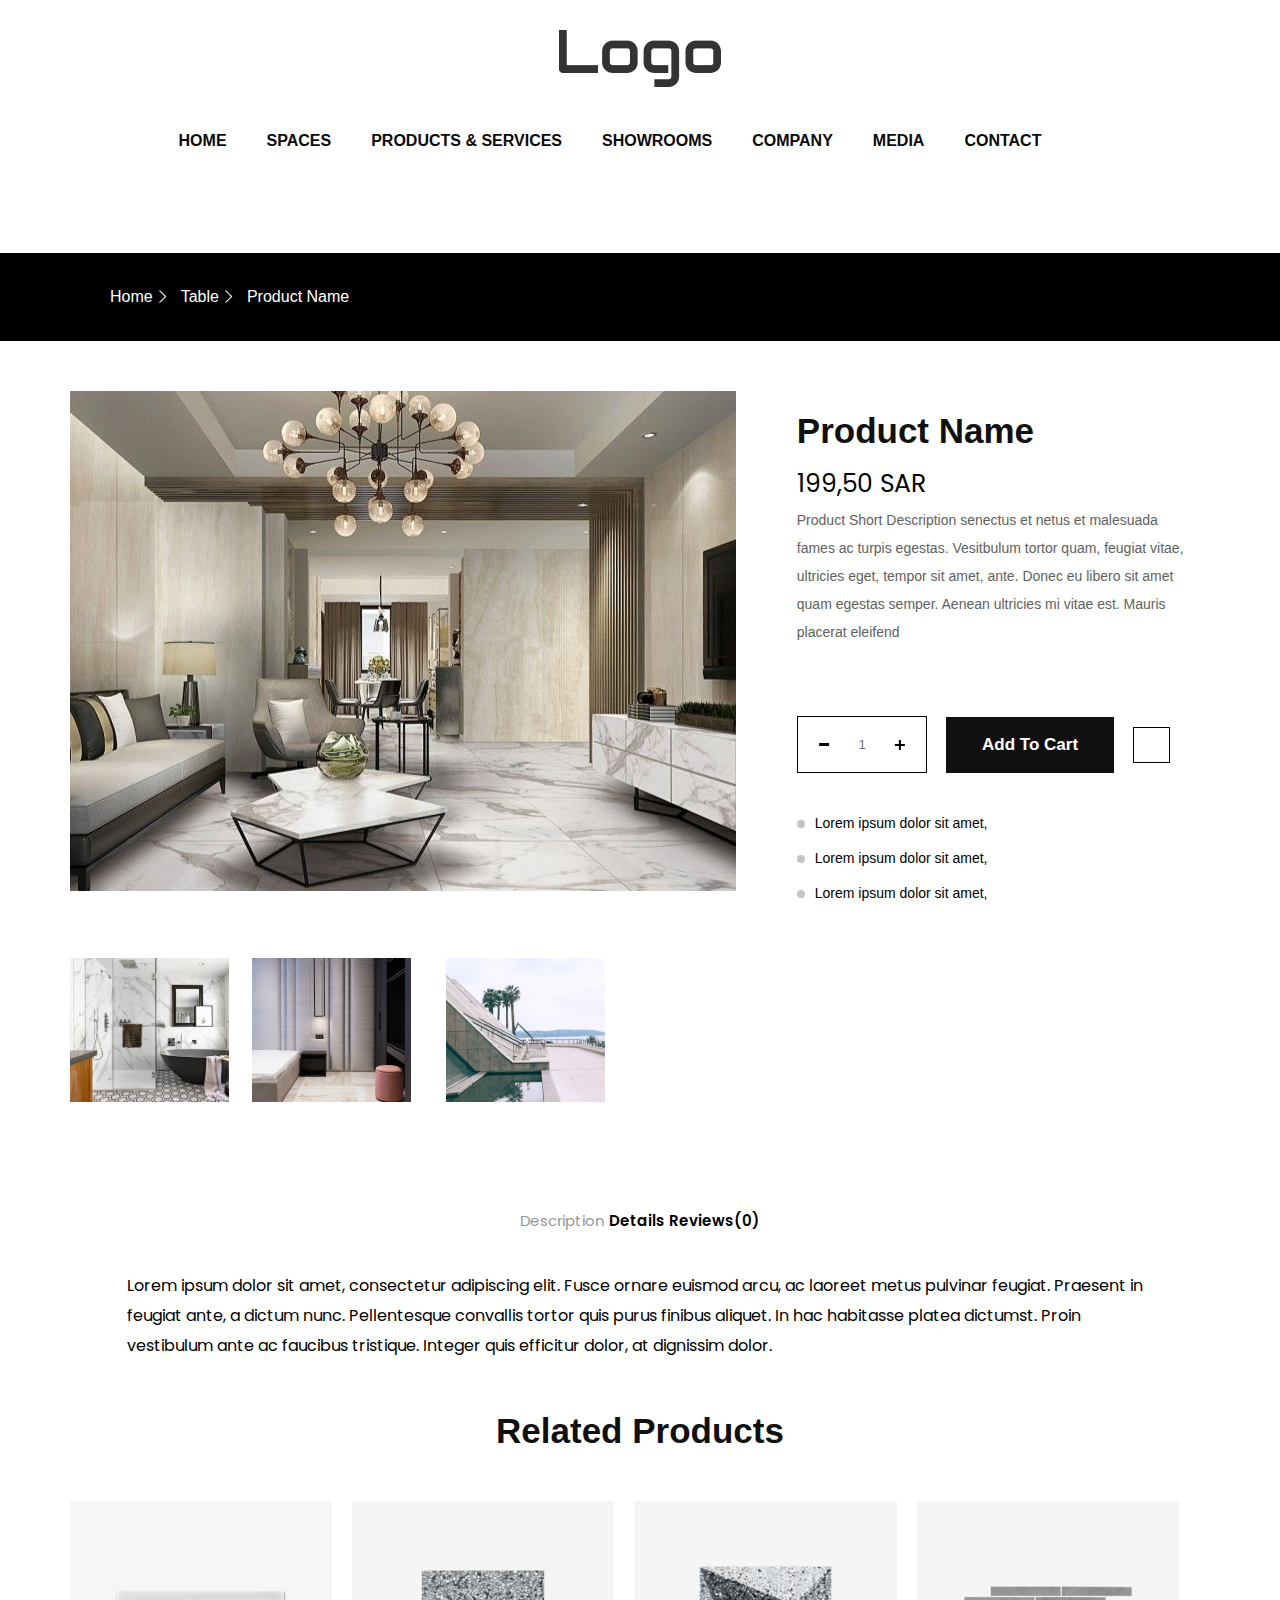
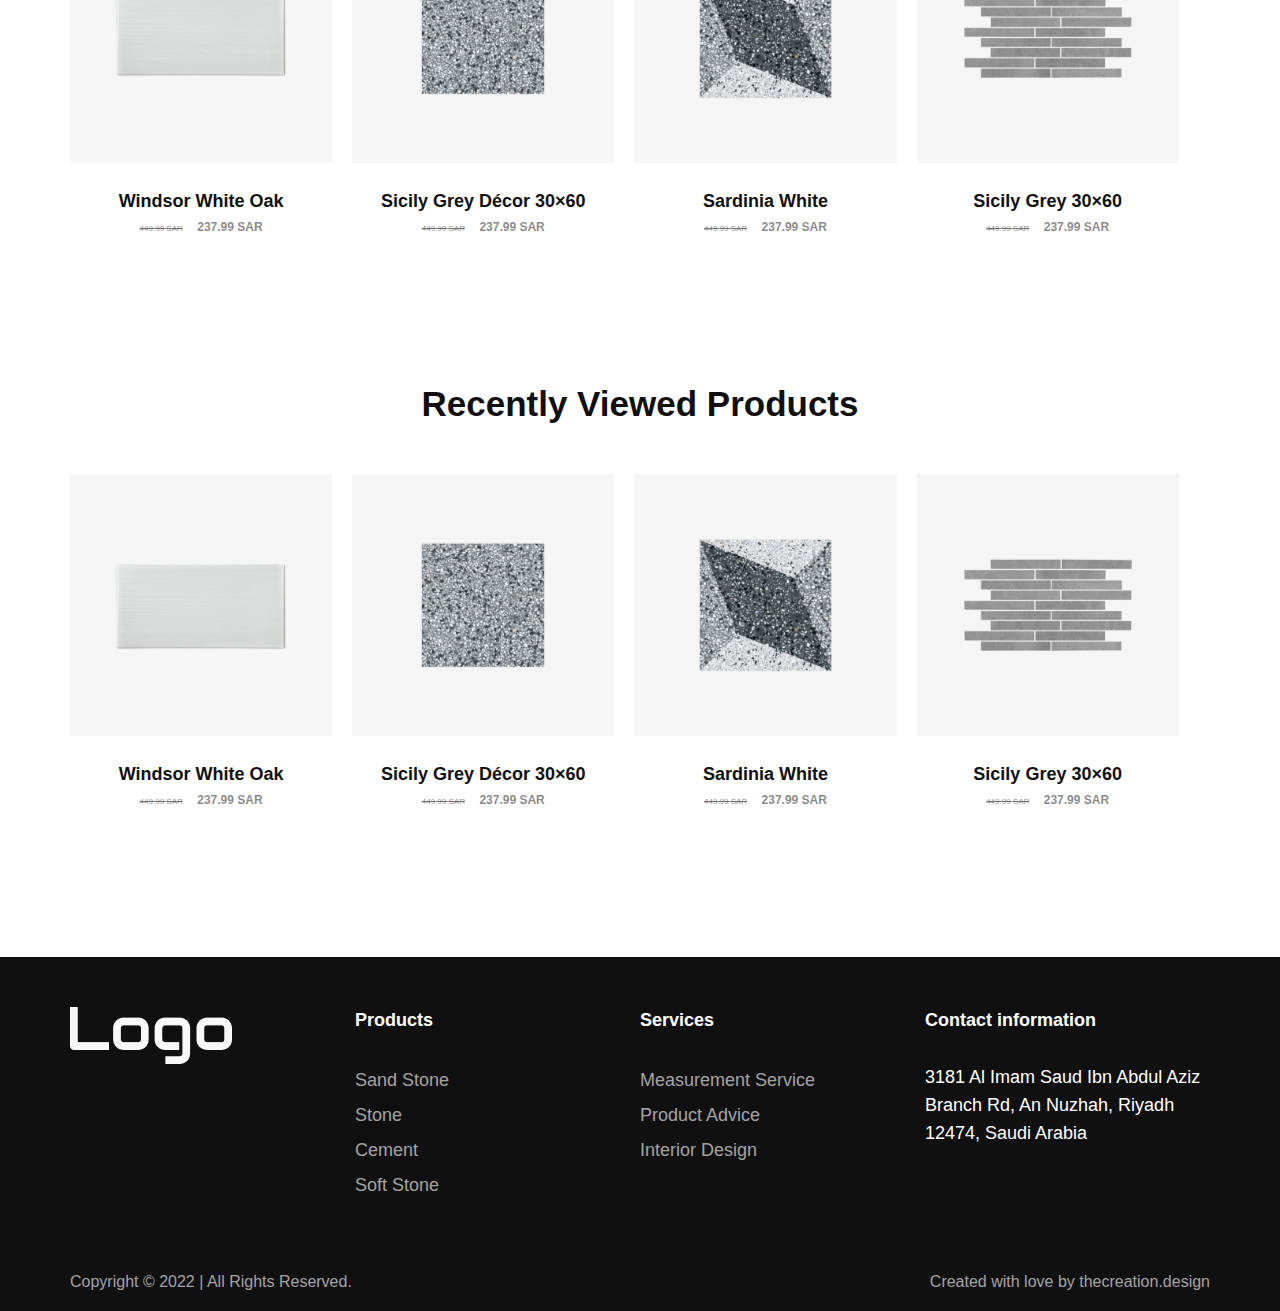
<file: productDetail.html>
<!DOCTYPE html>
<html lang="en">

<head>
    <meta charset="UTF-8">
    <meta http-equiv="X-UA-Compatible" content="IE=edge">
    <meta name="viewport" content="width=device-width, initial-scale=1.0">
    <title>Product Detail Page</title>
    <link rel="stylesheet" href="./css/style.css">
    <link rel="stylesheet" href="https://cdnjs.cloudflare.com/ajax/libs/font-awesome/6.1.1/css/all.min.css" integrity="sha512-KfkfwYDsLkIlwQp6LFnl8zNdLGxu9YAA1QvwINks4PhcElQSvqcyVLLD9aMhXd13uQjoXtEKNosOWaZqXgel0g==" crossorigin="anonymous" referrerpolicy="no-referrer"
    />
    <link href="https://fonts.googleapis.com/css2?family=Poppins:wght@400;500;600;700;800&display=swap" rel="stylesheet">
</head>

<body>
    <header class="headerSec">
        <div class="maincontainer">
            <div class="headLogo">
                <a href="./index.html"><img src="./images/logo.png" alt=""></a>
            </div>
            <nav class="navSec">
                <div class="searchsec">
                    <button><i class="fa-solid fa-magnifying-glass"></i></button>
                </div>
                <div class="linkSec">
                    <ul>
                        <li>
                            <a href="./index.html">home</a>
                        </li>
                        <li>
                            <a href="#">spaces</a>
                        </li>
                        <li>
                            <a href="#">products & services</a>
                        </li>
                        <li>
                            <a href="#">showrooms</a>
                        </li>
                        <li>
                            <a href="#">company</a>
                        </li>
                        <li>
                            <a href="#">media</a>
                        </li>
                        <li>
                            <a href="#bino">contact</a>
                        </li>
                    </ul>
                </div>
                <div class="cartSec">
                    <a href="./cartpage.html"><i class="fa-solid fa-cart-plus"></i></a>
                    <a href=""><i class="fa-regular fa-heart"></i></a>
                    <a href=""><i class="fa-regular fa-user"></i></a>
                </div>
            </nav>
        </div>

    </header>
    <nav class="table">
        <div class="maincontainer">
            <ul>
                <li><a href="./index.html">home</a></li>
                <li><img src="./images/small-img/greaterArrow.png" alt=""></li>
                <li><a href="#">table</a></li>
                <li><img src="./images/small-img/greaterArrow.png" alt=""></li>
                <li><a href="#">product name</a></li>
            </ul>
        </div>

    </nav>
    <section>
        <div class="maincontainer">
            <div class="productName">
                <div class="productbig-a">
                    <img src="./images/small-img/ProductnameBig.png" alt="">
                </div>
                <div class="productbig-b">
                    <img src="./images/small-img/Productname-first.png" alt="">
                </div>
                <div class="productbig-c">
                    <img src="./images/small-img/Productname-second.png" alt="">
                </div>
                <div class="productbig-d">
                    <img src="./images/small-img/Productname-third.png" alt="">
                </div>
                <div class="heartcart">
                    <h4>Product Name</h4>
                    <span>199,50 SAR</span>
                    <p>Product Short Description senectus et netus et malesuada fames ac turpis egestas. Vesitbulum tortor quam, feugiat vitae, ultricies eget, tempor sit amet, ante. Donec eu libero sit amet quam egestas semper. Aenean ultricies mi vitae
                        est. Mauris placerat eleifend </p>
                    <div class="plus">
                        <div class="minus">
                            <img src="./images/small-img/minus.png" alt="">
                            <input type="text" placeholder="1">
                            <img src="./images/small-img/smallplus.png" alt="">
                        </div>
                        <div class="button">
                            <a href="./cartpage.html">Add to cart</a>
                        </div>
                        <i class="fa-regular fa-heart"></i>
                    </div>
                    <div class="dolor">
                        <p>Lorem ipsum dolor sit amet,</p>
                        <p>Lorem ipsum dolor sit amet,</p>
                        <p>Lorem ipsum dolor sit amet,</p>
                    </div>

                </div>
            </div>
        </div>
    </section>
    <section>
        <div class="maincontainer">
            <div class="discriptionHead">
                <span>Description</span>
                <span>Details</span>
                <span>Reviews(0)</span>
            </div>
            <div class="discriptionpara">
                <p>Lorem ipsum dolor sit amet, consectetur adipiscing elit. Fusce ornare euismod arcu, ac laoreet metus pulvinar feugiat. Praesent in feugiat ante, a dictum nunc. Pellentesque convallis tortor quis purus finibus aliquet. In hac habitasse
                    platea dictumst. Proin vestibulum ante ac faucibus tristique. Integer quis efficitur dolor, at dignissim dolor.</p>
            </div>

        </div>

    </section>
    <section class="projects collection Related">
        <div class="maincontainer">
            <div class="project-container">
                <h3>Related Products</h3>
                <div class="towerSec">
                    <div class="mallSec">
                        <div class="tileImg">
                            <img src="./images/tileFirst.png" alt="">
                        </div>
                        <div class="tower">
                            <h5>Windsor White Oak</h5>
                            <span>449.99 SAR</span>
                            <span>237.99 SAR</span>
                        </div>
                    </div>
                    <div class="mallSec">
                        <div class="tileImg">
                            <img src="./images/tileSecond.png" alt="">
                        </div>
                        <div class="tower">
                            <h5>Sicily Grey Décor 30×60</h5>
                            <span>449.99 SAR</span>
                            <span>237.99 SAR</span>
                        </div>
                    </div>
                    <div class="mallSec">
                        <div class="tileImg">
                            <img src="./images/tileThird.png" alt="">
                        </div>
                        <div class="tower">
                            <h5>Sardinia White</h5>
                            <span>449.99 SAR</span>
                            <span>237.99 SAR</span>
                        </div>
                    </div>
                    <div class="mallSec">
                        <div class="tileImg">
                            <img src="./images/tilefour.png" alt="">
                        </div>
                        <div class="tower">
                            <h5>Sicily Grey 30×60</h5>
                            <span>449.99 SAR</span>
                            <span>237.99 SAR</span>
                        </div>
                    </div>
                </div>
            </div>
    </section>
    <section class="projects collection Related">
        <div class="maincontainer">
            <div class="project-container">
                <h3>Recently Viewed Products</h3>
                <div class="towerSec">
                    <div class="mallSec">
                        <div class="tileImg">
                            <img src="./images/tileFirst.png" alt="">
                        </div>
                        <div class="tower">
                            <h5>Windsor White Oak</h5>
                            <span>449.99 SAR</span>
                            <span>237.99 SAR</span>
                        </div>
                    </div>
                    <div class="mallSec">
                        <div class="tileImg">
                            <img src="./images/tileSecond.png" alt="">
                        </div>
                        <div class="tower">
                            <h5>Sicily Grey Décor 30×60</h5>
                            <span>449.99 SAR</span>
                            <span>237.99 SAR</span>
                        </div>
                    </div>
                    <div class="mallSec">
                        <div class="tileImg">
                            <img src="./images/tileThird.png" alt="">
                        </div>
                        <div class="tower">
                            <h5>Sardinia White</h5>
                            <span>449.99 SAR</span>
                            <span>237.99 SAR</span>
                        </div>
                    </div>
                    <div class="mallSec">
                        <div class="tileImg">
                            <img src="./images/tilefour.png" alt="">
                        </div>
                        <div class="tower">
                            <h5>Sicily Grey 30×60</h5>
                            <span>449.99 SAR</span>
                            <span>237.99 SAR</span>
                        </div>
                    </div>
                </div>
            </div>
    </section>
    <footer>
        <div class="maincontainer">
            <div class="footerSec">
                <div class="footer-first">
                    <div class="footimg">
                        <img src="./images/footerLogo.png" alt="">
                    </div>
                    <div class="brand" id="bino">
                        <a href="#"><i class="fa-brands fa-facebook"></i></a>
                        <a href="#"><i class="fa-brands fa-instagram-square"></i></a>
                        <a href="#"><i class="fa-brands fa-twitter-square"></i></a>
                    </div>
                </div>
                <div class="footer-first">
                    <h4>Products</h4>
                    <ul>
                        <li><a href="#">Sand Stone</a></li>
                        <li><a href="#">Stone</a></li>
                        <li><a href="#">Cement</a></li>
                        <li><a href="#">Soft Stone</a></li>
                    </ul>
                </div>
                <div class="footer-first">
                    <h4>Services</h4>
                    <ul>
                        <li><a href="#">Measurement Service</a></li>
                        <li><a href="#"> Product Advice</a></li>
                        <li><a href="#"> Interior Design</a></li>
                    </ul>
                </div>
                <div class="footer-first">
                    <h4>Contact information</h4>
                    <p>3181 Al Imam Saud Ibn Abdul Aziz Branch Rd, An Nuzhah, Riyadh 12474, Saudi Arabia</p>
                </div>
            </div>
            <div class="copyright">
                <div class="allRights">
                    <p>Copyright © 2022 | All Rights Reserved.</p>
                </div>
                <div class="love">
                    <p>Created with love by thecreation.design</p>
                </div>
            </div>
        </div>
    </footer>

</body>

</html>
</file>
<file: css/style.css>
@import url("http://fonts.cdnfonts.com/css/proxima-nova-2%27");
@import url("https://fonts.googleapis.com/css2?family=Inter:wght@400;500&display=swap");
.headerSec .maincontainer .headLogo {
  display: flex;
  justify-content: center;
  margin: 30px 0;
}
.headerSec .maincontainer .navSec {
  display: flex;
  justify-content: space-between;
  margin: 40px 0 100px 0;
}
@media screen and (max-width: 1155px) {
  .headerSec .maincontainer .navSec {
    margin-right: 20px;
    justify-content: space-around;
  }
}
@media screen and (max-width: 938px) {
  .headerSec .maincontainer .navSec {
    justify-content: space-evenly;
    margin-right: 0px;
    margin-bottom: 20px;
  }
}
@media screen and (max-width: 900px) {
  .headerSec .maincontainer .navSec {
    justify-content: center;
    margin-right: 0px;
    margin-bottom: 20px;
  }
}
.headerSec .maincontainer .navSec .searchsec button {
  background: none;
}
@media screen and (max-width: 900px) {
  .headerSec .maincontainer .navSec .searchsec button i {
    margin-right: 20px;
    background: none;
  }
}
.headerSec .maincontainer .navSec .linkSec ul {
  display: flex;
}
@media screen and (max-width: 900px) {
  .headerSec .maincontainer .navSec .linkSec ul {
    display: none;
  }
}
.headerSec .maincontainer .navSec .linkSec ul li {
  margin-right: 40px;
}
@media screen and (max-width: 1155px) {
  .headerSec .maincontainer .navSec .linkSec ul li {
    margin-right: 20px;
  }
}
@media screen and (max-width: 938px) {
  .headerSec .maincontainer .navSec .linkSec ul li {
    margin-bottom: 10px;
  }
}
.headerSec .maincontainer .navSec .linkSec ul li a {
  font-style: normal;
  font-weight: 700;
  font-size: 16px;
  line-height: 19px;
  text-transform: uppercase;
  color: #0A0A0A;
}
.headerSec .maincontainer .navSec .linkSec ul li:last-child {
  margin-right: 0;
}
.headerSec .maincontainer .navSec .cartSec a {
  background: none;
  margin-left: 20px;
}
@media screen and (max-width: 1155px) {
  .headerSec .maincontainer .navSec .cartSec a {
    margin-left: 10px;
  }
}
@media screen and (max-width: 900px) {
  .headerSec .maincontainer .navSec .cartSec a {
    margin-right: 20px;
  }
}

.bannerFirst {
  background: url(../images/banner-first.png);
  background-repeat: no-repeat;
  background-position: center;
  background-size: cover;
  max-width: 100%;
  padding: 50px 0;
}
.bannerFirst .maincontainer {
  display: flex;
  justify-content: flex-end;
  align-items: center;
  height: 100%;
}
.bannerFirst .maincontainer .newGenerationSec {
  width: 58%;
  padding: 50px;
  background: rgba(0, 0, 0, 0.36);
}
@media screen and (max-width: 1155px) {
  .bannerFirst .maincontainer .newGenerationSec {
    margin: auto;
    padding: 20px;
    height: 100%;
  }
}
@media screen and (max-width: 900px) {
  .bannerFirst .maincontainer .newGenerationSec {
    width: 100%;
    padding: 20px;
    margin: 20px;
  }
}
.bannerFirst .maincontainer .newGenerationSec h3 {
  font-style: normal;
  font-weight: 700;
  font-size: 48px;
  color: #111010;
  font-size: 32px;
  color: #FFFFFF;
  margin: 20px 0;
}
@media screen and (max-width: 1155px) {
  .bannerFirst .maincontainer .newGenerationSec h3 {
    margin: 50px;
    font-size: 42px;
    text-align: center;
  }
}
@media screen and (max-width: 900px) {
  .bannerFirst .maincontainer .newGenerationSec h3 {
    font-size: 32px;
  }
}
.bannerFirst .maincontainer .newGenerationSec p {
  font-style: normal;
  font-weight: 400;
  font-size: 18px;
  line-height: 28px;
  color: #ECECEC;
  margin-bottom: 55px;
}
@media screen and (max-width: 900px) {
  .bannerFirst .maincontainer .newGenerationSec p {
    width: 80%;
    margin: auto;
    text-align: justify;
  }
}
.bannerFirst .maincontainer .newGenerationSec .button {
  text-align: left;
  display: block;
}
@media screen and (max-width: 900px) {
  .bannerFirst .maincontainer .newGenerationSec .button {
    text-align: center;
    margin: 50px;
    width: 25%;
    margin: auto;
  }
}
@media screen and (max-width: 414px) {
  .bannerFirst .maincontainer .newGenerationSec .button {
    text-align: center;
    width: 55%;
    margin: auto;
  }
}
.bannerFirst .maincontainer .newGenerationSec .button a {
  margin-top: 20px;
  color: #000000;
  background-color: #FFFFFF;
  padding: 15px;
  font-style: normal;
  font-weight: 700;
  font-size: 12px;
  text-transform: uppercase;
  display: inherit;
  text-align: center;
}
@media screen and (max-width: 900px) {
  .bannerFirst .maincontainer .newGenerationSec .button a {
    padding: 15px;
    margin-top: 20px;
    width: 200px;
    font-size: larger;
    text-align: center;
  }
}
@media screen and (max-width: 414px) {
  .bannerFirst .maincontainer .newGenerationSec .button a {
    padding: 10px;
    margin-top: 20px;
    font-size: larger;
    width: 100%;
  }
}

* {
  margin: 0;
  padding: 0;
  box-sizing: border-box;
  list-style: none;
  font-family: "Proxima Nova", sans-serif;
  text-decoration: none;
}

.maincontainer {
  max-width: 1140px;
  margin: auto;
}

button {
  outline: none;
  border: none;
  cursor: pointer;
}
@media screen and (max-width: 900px) {
  button {
    background: none;
  }
}

i {
  color: #0A0A0A;
  font-size: larger;
}

.button button,
.button a {
  width: 150px;
  padding: 10px;
  font-style: normal;
  font-weight: 700;
  font-size: 12px;
  text-transform: uppercase;
  background-color: #111010;
  color: #FFFFFF;
}
@media screen and (max-width: 414px) {
  .button button,
.button a {
    padding: 10px;
    margin-top: 20px;
    width: 80%;
    font-size: larger;
  }
}

html {
  scroll-behavior: smooth;
}

.CheckoutPage {
  flex-basis: 35%;
  padding: 30px 20px;
  background: #FAFAFA;
}
@media screen and (max-width: 900px) {
  .CheckoutPage {
    width: 100%;
    margin: auto;
  }
}
@media screen and (max-width: 414px) {
  .CheckoutPage {
    padding: 10px;
  }
}
.CheckoutPage .Optional span:nth-child(1) {
  font-style: normal;
  font-weight: 700;
  font-size: 48px;
  color: #111010;
  font-size: 16px;
  color: #151515;
}
.CheckoutPage .Optional span:nth-child(2) {
  font-style: normal;
  font-weight: 700;
  font-size: 48px;
  color: #111010;
  font-size: 12px;
  color: #A7A7A7;
  margin: 0 52px 0 7px;
}
.CheckoutPage .Optional img {
  cursor: pointer;
}
.CheckoutPage .Redeem {
  display: flex;
  justify-content: space-between;
  margin: 30px 0;
}
.CheckoutPage .Redeem input {
  width: 150px;
  outline: none;
  padding: 10px 0 10px 10px;
  font-style: normal;
  font-weight: 700;
  font-size: 48px;
  color: #111010;
  font-size: 16px;
  color: #151515;
  border: 1px solid black;
}
@media screen and (max-width: 900px) {
  .CheckoutPage .Redeem input {
    flex-basis: 60%;
    width: 0;
  }
}
@media screen and (max-width: 414px) {
  .CheckoutPage .Redeem input {
    flex-basis: 50%;
  }
}
.CheckoutPage .Redeem .button {
  text-align: right;
}
@media screen and (max-width: 900px) {
  .CheckoutPage .Redeem .button {
    flex-basis: 40%;
    margin: 0;
  }
}
.CheckoutPage .Redeem .button button {
  font-style: normal;
  font-weight: 700;
  font-size: 16px;
  line-height: 19px;
  text-transform: uppercase;
  color: #0A0A0A;
  color: #FFFFFF;
  width: 85%;
  text-transform: capitalize;
}
@media screen and (max-width: 900px) {
  .CheckoutPage .Redeem .button button {
    width: 80%;
    margin-left: 30px;
  }
}
@media screen and (max-width: 414px) {
  .CheckoutPage .Redeem .button button {
    width: 100%;
    margin-left: 0;
    margin-top: 0;
  }
}
.CheckoutPage .Subtotal {
  display: flex;
  justify-content: space-between;
  margin-bottom: 20px;
}
.CheckoutPage .Subtotal .ship p {
  font-family: "Poppins";
  font-style: normal;
  font-weight: 400;
  font-size: 16px;
  color: #151515;
  line-height: 14px;
}
.CheckoutPage .Subtotal .ship span {
  font-style: normal;
  font-weight: 400;
  font-size: 18px;
  line-height: 28px;
  font-size: 14px;
  color: #A7A7A7;
}
.CheckoutPage .Subtotal .sar {
  text-align: right;
}
.CheckoutPage .Subtotal .sar p {
  font-style: normal;
  font-weight: 400;
  font-size: 18px;
  line-height: 28px;
  font-size: 16px;
  color: #151515;
  line-height: 14px;
}
.CheckoutPage .Subtotal .sar span {
  font-style: normal;
  font-weight: 400;
  font-size: 18px;
  line-height: 28px;
  font-size: 12px;
  color: #A7A7A7;
}
.CheckoutPage .VAT {
  display: flex;
  justify-content: space-between;
  margin: 45px 0 23px 0;
}
.CheckoutPage .button {
  width: 100%;
  text-align: center;
}
@media screen and (max-width: 900px) {
  .CheckoutPage .button {
    width: 100%;
    margin: auto;
  }
}
.CheckoutPage .button a {
  width: 100%;
  font-style: normal;
  font-weight: 700;
  font-size: 16px;
  line-height: 19px;
  text-transform: uppercase;
  color: #0A0A0A;
  display: block;
  color: #FFFFFF;
  text-transform: capitalize;
}
@media screen and (max-width: 900px) {
  .CheckoutPage .button a {
    width: 80%;
    margin: auto;
  }
}

.productsSec {
  background-image: url(../images/product-bg.png);
  background-position: center;
  background-size: cover;
  background-repeat: no-repeat;
  margin-top: 50px;
}
.productsSec .maincontainer .container {
  margin-bottom: 100px;
}
.productsSec .maincontainer .container p {
  text-align: center;
  width: 60%;
  margin: auto;
  line-height: 30px;
  margin-bottom: 40px;
}
.productsSec .maincontainer .container h3 {
  text-align: center;
  margin-bottom: 20px;
  font-style: normal;
  font-weight: 700;
  font-size: 48px;
  color: #111010;
}
.productsSec .maincontainer .container h3::after {
  content: "";
  border: 2px solid #c4c4c4;
  width: 180px;
  display: block;
  margin: auto;
  margin-top: 10px;
}
.productsSec .maincontainer .container .productImg {
  height: 100%;
}
.productsSec .maincontainer .container img {
  width: 100%;
  height: 100%;
}
.productsSec .maincontainer .container .item-a {
  grid-area: header;
  position: relative;
  height: 100%;
}
@media screen and (max-width: 900px) {
  .productsSec .maincontainer .container .item-a {
    margin-bottom: 40px;
  }
}
.productsSec .maincontainer .container .item-b {
  grid-area: main;
  position: relative;
  height: 100%;
}
@media screen and (max-width: 900px) {
  .productsSec .maincontainer .container .item-b {
    margin-bottom: 40px;
  }
}
.productsSec .maincontainer .container .item-c {
  grid-area: sidebar;
  position: relative;
  height: 100%;
}
@media screen and (max-width: 900px) {
  .productsSec .maincontainer .container .item-c {
    margin-bottom: 40px;
  }
}
.productsSec .maincontainer .container .item-d {
  grid-area: footer;
  position: relative;
  height: 100%;
}
@media screen and (max-width: 900px) {
  .productsSec .maincontainer .container .item-d {
    margin-bottom: 40px;
  }
}
.productsSec .maincontainer .container .grid-container {
  display: grid;
  align-items: end;
  grid-template-columns: 42% 1fr 31%;
  grid-template-rows: auto;
  column-gap: 20px;
  row-gap: 60px;
  grid-template-areas: "header main sidebar " "header main footer";
}
@media screen and (max-width: 900px) {
  .productsSec .maincontainer .container .grid-container {
    display: block;
    padding: 40px;
  }
}
.productsSec .maincontainer .container .bathroom {
  border: 2px solid white;
  background-color: #111010;
  padding: 5px;
  position: absolute;
  width: 90%;
  bottom: -23px;
  left: 0;
  right: 0;
  margin: auto;
}
@media screen and (max-width: 900px) {
  .productsSec .maincontainer .container .bathroom {
    position: static;
    width: 100%;
    padding: 20px;
  }
}
.productsSec .maincontainer .container .bathroom p {
  margin: 0;
  width: 100%;
  text-align: center;
  color: #B4B4B4;
  font-style: normal;
  font-weight: 400;
  font-size: 18px;
  line-height: 28px;
  line-height: 20px;
  font-size: 12px;
}
@media screen and (max-width: 900px) {
  .productsSec .maincontainer .container .bathroom p {
    font-size: 28px;
    line-height: 40px;
  }
}
@media screen and (max-width: 414px) {
  .productsSec .maincontainer .container .bathroom p {
    font-size: 20px;
    line-height: 40px;
  }
}
.productsSec .maincontainer .container .bathroom h4 {
  text-align: center;
  color: #FFFFFF;
  margin-bottom: 10px;
}
@media screen and (max-width: 900px) {
  .productsSec .maincontainer .container .bathroom h4 {
    font-size: 38px;
    margin-bottom: 20px;
  }
}

.creativeSec {
  background-image: url(../images/creative-BGFirst.png);
  background-position: top;
  background-repeat: no-repeat;
  background-image: url(../images/creative-BGsecond.png);
  background-position: bottom;
  background-repeat: no-repeat;
}
.creativeSec .maincontainer {
  margin-bottom: 100px;
}
.creativeSec .maincontainer img {
  width: 100%;
}
@media screen and (max-width: 900px) {
  .creativeSec .maincontainer img {
    padding: 40px;
  }
}
.creativeSec .maincontainer .creative {
  grid-area: first;
  width: 100%;
}
.creativeSec .maincontainer .creative h3 {
  font-style: normal;
  font-weight: 700;
  font-size: 48px;
  color: #111010;
  font-size: 35px;
  margin-bottom: 20px;
}
@media screen and (max-width: 900px) {
  .creativeSec .maincontainer .creative h3 {
    width: 80%;
    margin: auto;
    text-align: center;
    margin-bottom: 20px;
  }
}
.creativeSec .maincontainer .creative p {
  font-style: normal;
  font-weight: 400;
  font-size: 18px;
  line-height: 28px;
  font-size: 18px;
  color: #616161;
}
@media screen and (max-width: 900px) {
  .creativeSec .maincontainer .creative p {
    width: 80%;
    margin: auto;
    text-align: center;
  }
}
@media screen and (max-width: 900px) {
  .creativeSec .maincontainer .creative {
    padding: 20px;
    text-align: center;
  }
}
.creativeSec .maincontainer .creative-a {
  grid-area: second;
}
.creativeSec .maincontainer .creative-b {
  grid-area: third;
}
.creativeSec .maincontainer .creative-c {
  grid-area: fourth;
}
.creativeSec .maincontainer .creative-d {
  grid-area: five;
  position: relative;
}
.creativeSec .maincontainer .creative-d img {
  height: 100%;
  width: 100%;
}
.creativeSec .maincontainer .creative-d .play {
  width: 200px;
  background-color: #FFFFFF;
  position: absolute;
  padding: 20px;
  bottom: 4px;
  margin: auto;
  right: 0;
  cursor: pointer;
  display: flex;
  align-items: center;
  justify-content: space-around;
}
@media screen and (max-width: 900px) {
  .creativeSec .maincontainer .creative-d .play {
    width: 30%;
  }
}
@media screen and (max-width: 414px) {
  .creativeSec .maincontainer .creative-d .play {
    width: 30%;
    position: static;
  }
}
.creativeSec .maincontainer .creative-d .play .watch {
  width: 75px;
}
@media screen and (max-width: 900px) {
  .creativeSec .maincontainer .creative-d .play .watch {
    width: 100%;
  }
}
.creativeSec .maincontainer .creative-d .play img {
  width: 50px;
}
@media screen and (max-width: 900px) {
  .creativeSec .maincontainer .creative-d .play img {
    width: 100px;
  }
}
@media screen and (max-width: 900px) {
  .creativeSec .maincontainer .creative-d .play {
    bottom: 0;
    left: 0;
    right: 0;
    margin: auto;
  }
}
.creativeSec .maincontainer .button {
  grid-area: six;
  text-align: center;
}
@media screen and (max-width: 900px) {
  .creativeSec .maincontainer .button {
    margin: auto;
    margin-top: 30px;
  }
}
.creativeSec .maincontainer .button button {
  font-style: normal;
  font-weight: 700;
  font-size: 12px;
  text-transform: uppercase;
  background-color: #111010;
  color: #FFFFFF;
}
@media screen and (max-width: 900px) {
  .creativeSec .maincontainer .button button {
    padding: 20px;
    margin-top: 20px;
    width: 50%;
    font-size: larger;
  }
}
@media screen and (max-width: 414px) {
  .creativeSec .maincontainer .button button {
    padding: 10px;
    margin-top: 20px;
    width: 80%;
    font-size: larger;
  }
}
.creativeSec .maincontainer .creativeGrid {
  display: grid;
  grid-template-columns: 1fr 1fr 1fr 30%;
  grid-template-rows: auto;
  column-gap: 40px;
  row-gap: 20px;
  align-items: flex-end;
  grid-template-areas: "first first . five " "second third fourth five" "six . . five";
}
@media screen and (max-width: 900px) {
  .creativeSec .maincontainer .creativeGrid {
    display: block;
  }
}

.bannerSecond {
  background: none;
}
.bannerSecond .maincontainer .imgcontainer {
  background: url(../images/banner-second.png);
  background-repeat: no-repeat;
  background-position: center;
  background-size: cover;
  padding: 50px 0;
  height: 400px;
  width: 90%;
  margin: auto;
  margin-right: 0;
  position: relative;
}
@media screen and (max-width: 900px) {
  .bannerSecond .maincontainer .imgcontainer {
    position: static;
    margin: auto;
    padding: 20px;
  }
}
.bannerSecond .maincontainer .imgcontainer .newGenerationSec {
  background-color: #F7F7F7;
  position: absolute;
  padding: 20px;
  left: -100px;
  width: 55%;
  bottom: 32px;
}
@media screen and (max-width: 900px) {
  .bannerSecond .maincontainer .imgcontainer .newGenerationSec {
    position: static;
    width: 60%;
    margin: auto;
  }
}
@media screen and (max-width: 586px) {
  .bannerSecond .maincontainer .imgcontainer .newGenerationSec {
    position: static;
    width: 100%;
    margin: auto;
  }
}
.bannerSecond .maincontainer .imgcontainer .newGenerationSec h3 {
  color: #111010;
}
@media screen and (max-width: 900px) {
  .bannerSecond .maincontainer .imgcontainer .newGenerationSec h3 {
    margin: 0px;
  }
}
.bannerSecond .maincontainer .imgcontainer .newGenerationSec p {
  color: #616161;
}
@media screen and (max-width: 900px) {
  .bannerSecond .maincontainer .imgcontainer .newGenerationSec p {
    text-align: center;
    font-size: 16px;
  }
}
.bannerSecond .maincontainer .imgcontainer .newGenerationSec .button {
  text-align: left;
}
@media screen and (max-width: 900px) {
  .bannerSecond .maincontainer .imgcontainer .newGenerationSec .button {
    text-align: center;
    width: 50%;
    margin-top: 20px;
  }
}
@media screen and (max-width: 414px) {
  .bannerSecond .maincontainer .imgcontainer .newGenerationSec .button {
    width: 100%;
    margin-top: 0px;
  }
}
.bannerSecond .maincontainer .imgcontainer .newGenerationSec .button button {
  width: 120px;
  margin: 0 0 20px 0;
  background-color: #000000;
  color: #FFFFFF;
}
@media screen and (max-width: 900px) {
  .bannerSecond .maincontainer .imgcontainer .newGenerationSec .button button {
    margin-top: 0;
    padding: 10px;
    font-size: larger;
    width: 100%;
  }
}
@media screen and (max-width: 414px) {
  .bannerSecond .maincontainer .imgcontainer .newGenerationSec .button button {
    padding: 10px;
    width: 80%;
    font-size: larger;
    margin-top: 0px;
  }
}

.bannerThree {
  margin-bottom: 100px;
  background-image: url(../images/showroomBG.png);
  background-repeat: no-repeat;
  background-position: bottom;
  background-size: cover;
}
.bannerThree .maincontainer .Shoroomcontainer {
  display: flex;
  position: relative;
}
.bannerThree .maincontainer .Shoroomcontainer .showroom {
  width: 60%;
}
@media screen and (max-width: 900px) {
  .bannerThree .maincontainer .Shoroomcontainer .showroom {
    width: 100%;
    padding: 40px;
  }
}
.bannerThree .maincontainer .Shoroomcontainer .showroom img {
  width: 100%;
}
@media screen and (max-width: 900px) {
  .bannerThree .maincontainer .Shoroomcontainer .showroom {
    margin: auto;
  }
}
@media screen and (max-width: 900px) {
  .bannerThree .maincontainer .Shoroomcontainer {
    display: block;
    margin: auto;
  }
}
.bannerThree .maincontainer .Shoroomcontainer .newGenerationSec {
  background-color: #F9F9f9;
  width: 45%;
  height: 70%;
  top: 0;
  margin: auto;
  bottom: 0;
  right: 25px;
  padding: 65px;
  position: absolute;
}
@media screen and (max-width: 900px) {
  .bannerThree .maincontainer .Shoroomcontainer .newGenerationSec {
    position: static;
    width: 100%;
    padding: 20px;
    margin: auto;
  }
}
.bannerThree .maincontainer .Shoroomcontainer .newGenerationSec h3 {
  color: #111010;
}
@media screen and (max-width: 900px) {
  .bannerThree .maincontainer .Shoroomcontainer .newGenerationSec h3 {
    margin-bottom: 40px;
    font-size: 38px;
  }
}
.bannerThree .maincontainer .Shoroomcontainer .newGenerationSec p {
  color: #616161;
}
@media screen and (max-width: 900px) {
  .bannerThree .maincontainer .Shoroomcontainer .newGenerationSec p {
    text-align: center;
    font-size: 16px;
    width: 70%;
    margin: auto;
    font-size: 22px;
  }
}
.bannerThree .maincontainer .Shoroomcontainer .newGenerationSec .button {
  text-align: left;
}
@media screen and (max-width: 900px) {
  .bannerThree .maincontainer .Shoroomcontainer .newGenerationSec .button {
    text-align: center;
  }
}
@media screen and (max-width: 414px) {
  .bannerThree .maincontainer .Shoroomcontainer .newGenerationSec .button {
    width: 100%;
  }
}
.bannerThree .maincontainer .Shoroomcontainer .newGenerationSec .button button {
  width: 120px;
  margin: 40px 0;
  background-color: #000000;
  color: #FFFFFF;
}
@media screen and (max-width: 900px) {
  .bannerThree .maincontainer .Shoroomcontainer .newGenerationSec .button button {
    margin-top: 20px;
    padding: 20px;
    width: 50%;
    font-size: larger;
  }
}
@media screen and (max-width: 414px) {
  .bannerThree .maincontainer .Shoroomcontainer .newGenerationSec .button button {
    padding: 10px;
    margin-top: 20px;
    width: 80%;
    font-size: larger;
  }
}

.projects {
  margin-bottom: 100px;
}
.projects .maincontainer .project-container h3 {
  font-style: normal;
  font-weight: 700;
  font-size: 48px;
  color: #111010;
  font-size: 35px;
  margin-bottom: 20px;
  text-align: center;
}
.projects .maincontainer .project-container p {
  font-style: normal;
  font-weight: 400;
  font-size: 18px;
  line-height: 28px;
  font-size: 18px;
  color: #616161;
  text-align: center;
  width: 60%;
  margin: auto;
  margin-bottom: 60px;
}
@media screen and (max-width: 900px) {
  .projects .maincontainer .project-container p {
    margin-bottom: 20px;
  }
}
.projects .maincontainer .project-container .button {
  text-align: center;
  margin: auto;
}
@media screen and (max-width: 900px) {
  .projects .maincontainer .project-container .button button {
    margin-top: 20px;
    padding: 20px;
    width: 50%;
    font-size: larger;
  }
}
@media screen and (max-width: 414px) {
  .projects .maincontainer .project-container .button button {
    padding: 10px;
    margin-top: 20px;
    width: 80%;
    font-size: larger;
  }
}
.projects .maincontainer .project-container .towerSec {
  display: flex;
}
@media screen and (max-width: 900px) {
  .projects .maincontainer .project-container .towerSec {
    display: block;
    padding: 40px;
  }
}
.projects .maincontainer .project-container .towerSec .mallSec {
  flex-basis: 25%;
  margin-bottom: 20px;
  margin-right: 20px;
}
@media screen and (max-width: 900px) {
  .projects .maincontainer .project-container .towerSec .mallSec {
    margin-right: 0;
  }
}
.projects .maincontainer .project-container .towerSec .mallSec img {
  width: 100%;
}
.projects .maincontainer .project-container .towerSec .mallSec:last-child {
  margin-right: 0;
}
.projects .maincontainer .project-container .towerSec .mallSec .tower {
  margin: 20px 0;
}
.projects .maincontainer .project-container .towerSec .mallSec .tower h5 {
  font-style: normal;
  font-weight: 600;
  font-size: 18px;
  line-height: 26px;
  color: #111010;
  text-align: center;
}
@media screen and (max-width: 900px) {
  .projects .maincontainer .project-container .towerSec .mallSec .tower h5 {
    font-size: 28px;
    margin: 20px 0;
  }
}
.projects .maincontainer .project-container .towerSec .mallSec .tower p {
  font-style: normal;
  font-weight: 600;
  font-size: 18px;
  line-height: 26px;
  color: #111010;
  font-size: 12px;
  color: rgba(17, 16, 16, 0.5);
}
@media screen and (max-width: 900px) {
  .projects .maincontainer .project-container .towerSec .mallSec .tower p {
    font-size: 22px;
  }
}

.collection .maincontainer .project-container .towerSec {
  width: 100%;
  flex-wrap: wrap;
}
@media screen and (max-width: 900px) {
  .collection .maincontainer .project-container .towerSec {
    display: block;
  }
}
.collection .maincontainer .project-container .towerSec .button {
  margin-top: 50px;
}
@media screen and (max-width: 900px) {
  .collection .maincontainer .project-container .towerSec .button button {
    margin-top: 10px;
    padding: 20px;
    width: 50%;
    font-size: 15px;
  }
}
@media screen and (max-width: 414px) {
  .collection .maincontainer .project-container .towerSec .button button {
    padding: 10px;
    margin-top: 20px;
    width: 90%;
    font-size: larger;
  }
}
.collection .maincontainer .project-container .towerSec .mallSec {
  flex-basis: 23%;
}
.collection .maincontainer .project-container .towerSec .mallSec img {
  width: 100%;
}
.collection .maincontainer .project-container .towerSec .mallSec .tower {
  text-align: center;
  border: 1px solid #FFFFFF;
  background-color: #FFFFFF;
}
@media screen and (max-width: 900px) {
  .collection .maincontainer .project-container .towerSec .mallSec .tower h5 {
    font-size: 28px;
    margin: 20px 0;
  }
}
.collection .maincontainer .project-container .towerSec .mallSec .tower span {
  font-style: normal;
  font-weight: 600;
  font-size: 18px;
  line-height: 26px;
  color: #111010;
  color: rgba(17, 16, 16, 0.5);
  font-size: 12px;
}
@media screen and (max-width: 900px) {
  .collection .maincontainer .project-container .towerSec .mallSec .tower span {
    font-size: 22px;
  }
}
.collection .maincontainer .project-container .towerSec .mallSec .tower span:nth-child(2) {
  font-style: normal;
  font-weight: 400;
  font-size: 18px;
  line-height: 28px;
  font-size: 8px;
  margin-right: 10px;
  text-decoration: line-through;
}
@media screen and (max-width: 900px) {
  .collection .maincontainer .project-container .towerSec .mallSec .tower span:nth-child(2) {
    font-size: 16px;
  }
}

.Related .maincontainer .project-container h3 {
  margin: 50px 0;
}

footer {
  background-color: #111010;
}
footer .maincontainer .footerSec {
  display: flex;
  margin-top: 100px;
  padding: 50px 0;
}
@media screen and (max-width: 900px) {
  footer .maincontainer .footerSec {
    display: block;
    text-align: center;
    padding: 30px;
    margin-top: 0px;
  }
}
footer .maincontainer .footerSec .footer-first {
  flex-basis: 25%;
}
footer .maincontainer .footerSec .footer-first .brand {
  margin-top: 100px;
}
@media screen and (max-width: 900px) {
  footer .maincontainer .footerSec .footer-first .brand {
    margin-top: 50px;
  }
}
footer .maincontainer .footerSec .footer-first .brand i {
  color: #FFFFFF;
  margin-right: 10px;
}
@media screen and (max-width: 900px) {
  footer .maincontainer .footerSec .footer-first .brand i {
    margin-bottom: 20px;
  }
}
footer .maincontainer .footerSec .footer-first ul {
  margin-top: 30px;
}
footer .maincontainer .footerSec .footer-first ul li {
  line-height: 35px;
}
@media screen and (max-width: 900px) {
  footer .maincontainer .footerSec .footer-first ul li {
    line-height: 50px;
  }
}
footer .maincontainer .footerSec .footer-first ul li a {
  font-style: normal;
  font-weight: 400;
  font-size: 18px;
  line-height: 28px;
  text-decoration: none;
  color: #a4a4a4;
}
footer .maincontainer .footerSec .footer-first p {
  font-style: normal;
  font-weight: 400;
  font-size: 18px;
  line-height: 28px;
  text-decoration: none;
  color: #FFFFFF;
  margin-top: 30px;
}
@media screen and (max-width: 900px) {
  footer .maincontainer .footerSec .footer-first p {
    margin-top: 10px;
  }
}
footer .maincontainer .footerSec h4 {
  font-style: normal;
  font-weight: 600;
  font-size: 18px;
  line-height: 26px;
  color: #111010;
  color: #FFFFFF;
}
@media screen and (max-width: 900px) {
  footer .maincontainer .footerSec h4 {
    margin-top: 20px;
    text-align: center;
  }
}
footer .maincontainer .copyright {
  display: flex;
  justify-content: space-between;
  padding: 20px 0;
}
@media screen and (max-width: 900px) {
  footer .maincontainer .copyright {
    display: block;
    padding: 30px;
    text-align: center;
  }
}
footer .maincontainer .copyright p {
  text-decoration: none;
  color: #a4a4a4;
}
@media screen and (max-width: 900px) {
  footer .maincontainer .copyright p {
    margin-top: 20px;
  }
}

.catagories {
  background-image: url(../images/catalogBG.png);
  background-position: center;
  background-repeat: no-repeat;
  background-size: cover;
  width: 100%;
  height: 80vh;
  padding: 0;
}
.catagories .catalog-container {
  background-color: rgba(37, 37, 37, 0.45);
  width: 100%;
  height: 80vh;
}
.catagories .maincontainer {
  display: flex;
  justify-content: flex-start;
  height: 100%;
}
@media screen and (max-width: 900px) {
  .catagories .maincontainer .catalogImg {
    display: flex;
    justify-content: center;
  }
}
.catagories .maincontainer .newGenerationSec {
  background: none;
  height: auto;
}
.catagories .maincontainer .newGenerationSec p {
  font-size: 18px;
  color: #e4e4e4;
  margin-top: 50px;
}

.catagory {
  margin-top: 100px;
  background-image: url(../images/catogoriesBG.png);
  background-position: top;
  background-repeat: no-repeat;
  background-size: cover;
}
.catagory .maincontainer {
  justify-content: space-between;
  display: flex;
}
@media screen and (max-width: 900px) {
  .catagory .maincontainer {
    display: block;
    padding: 40px;
  }
}
.catagory .maincontainer .catagoriesFirst {
  flex-basis: 23%;
  position: relative;
}
.catagory .maincontainer .catagoriesFirst span {
  font-style: normal;
  font-weight: 400;
  font-size: 18px;
  line-height: 28px;
  color: #FFFFFF;
  font-size: 12px;
}
@media screen and (max-width: 900px) {
  .catagory .maincontainer .catagoriesFirst span {
    font-size: 20px;
  }
}
.catagory .maincontainer .catagoriesFirst h5 {
  font-style: normal;
  font-weight: 700;
  font-size: 48px;
  color: #111010;
  font-size: 22px;
  color: #FFFFFF;
  margin: 10px 0;
}
@media screen and (max-width: 900px) {
  .catagory .maincontainer .catagoriesFirst h5 {
    font-size: 35px;
  }
}
.catagory .maincontainer .catagoriesFirst p {
  font-style: normal;
  font-weight: 400;
  font-size: 18px;
  line-height: 28px;
  font-size: 18px;
  color: #BCBCBC;
}
@media screen and (max-width: 900px) {
  .catagory .maincontainer .catagoriesFirst p {
    font-size: 25px;
  }
}
.catagory .maincontainer .catagoriesFirst:hover .catagoriesHover {
  visibility: visible;
}
@media screen and (max-width: 414px) {
  .catagory .maincontainer .catagoriesFirst:hover .catagoriesHover {
    display: none;
  }
}
.catagory .maincontainer .catagoriesFirst .catagoriesPara {
  position: relative;
}
.catagory .maincontainer .catagoriesFirst .catagoriesPara .paragraph {
  position: absolute;
  bottom: 20px;
  left: 20px;
}
.catagory .maincontainer .catagoriesFirst .catagoriesPara .bgImg img {
  width: 100%;
}
@media screen and (max-width: 900px) {
  .catagory .maincontainer .catagoriesFirst .catagoriesPara .bgImg {
    margin-bottom: 20px;
  }
}
.catagory .maincontainer .catagoriesFirst .catagoriesHover {
  background-color: #0A0A0A;
  padding: 25px;
  position: absolute;
  top: 0;
  visibility: hidden;
}

.ZurichSec .maincontainer .project-container .filterSec {
  margin: 70px 0;
  display: flex;
  justify-content: space-between;
}
@media screen and (max-width: 900px) {
  .ZurichSec .maincontainer .project-container .filterSec {
    display: block;
  }
}
.ZurichSec .maincontainer .project-container .filterSec .results span {
  font-style: normal;
  font-weight: 400;
  font-size: 18px;
  line-height: 28px;
  color: #808080;
  font-size: 12px;
}
@media screen and (max-width: 900px) {
  .ZurichSec .maincontainer .project-container .filterSec .results {
    text-align: left;
    padding-left: 40px;
  }
}
.ZurichSec .maincontainer .project-container .filterSec .sortSec {
  flex-basis: 36%;
}
@media screen and (max-width: 900px) {
  .ZurichSec .maincontainer .project-container .filterSec .sortSec {
    text-align: center;
    padding: 20px;
  }
}
@media screen and (max-width: 414px) {
  .ZurichSec .maincontainer .project-container .filterSec .sortSec {
    text-align: left;
    padding-left: 40px;
  }
}
.ZurichSec .maincontainer .project-container .filterSec .sortSec img {
  margin-right: 5px;
  cursor: pointer;
}
@media screen and (max-width: 414px) {
  .ZurichSec .maincontainer .project-container .filterSec .sortSec img:nth-child(4) {
    display: none;
  }
}
.ZurichSec .maincontainer .project-container .filterSec .sortSec i {
  margin-right: 5px;
  cursor: pointer;
}
.ZurichSec .maincontainer .project-container .filterSec .sortSec span {
  color: #252525;
  font-size: 15px;
  margin-right: 8px;
}
@media screen and (max-width: 414px) {
  .ZurichSec .maincontainer .project-container .filterSec .sortSec span {
    display: none;
  }
}
.ZurichSec .maincontainer .project-container .filterSec .sortSec span:nth-child(3) {
  margin-left: 8px;
  margin-right: 0;
}

.promotional .maincontainer {
  display: block;
}
.promotional .maincontainer .imgcontainer {
  background: none;
  display: flex;
  padding: 0;
  height: 100%;
  width: 100%;
}
@media screen and (max-width: 900px) {
  .promotional .maincontainer .imgcontainer {
    display: block;
  }
}
.promotional .maincontainer .imgcontainer .ImgSec {
  flex-basis: 67%;
  clip-path: polygon(20% 0, 100% 1%, 100% 100%, 11% 100%, 15% 54%);
}
.promotional .maincontainer .imgcontainer .ImgSec img {
  width: 100%;
}
@media screen and (max-width: 900px) {
  .promotional .maincontainer .imgcontainer .ImgSec {
    padding-right: 50px;
  }
}
.promotional .maincontainer .imgcontainer .newGenerationSec {
  flex-basis: 33%;
  width: 100%;
  text-align: left;
  background: none;
  position: initial;
  padding: 0;
  white-space: no-wrap;
}
@media screen and (max-width: 900px) {
  .promotional .maincontainer .imgcontainer .newGenerationSec {
    width: 60%;
    margin-bottom: 20px;
  }
}
@media screen and (max-width: 414px) {
  .promotional .maincontainer .imgcontainer .newGenerationSec {
    width: 80%;
  }
}

.newGenerationSec {
  width: 50%;
  padding: 20px;
  background: rgba(0, 0, 0, 0.36);
}
@media screen and (max-width: 1155px) {
  .newGenerationSec {
    margin: auto;
    padding: 20px;
    height: 100%;
  }
}
@media screen and (max-width: 900px) {
  .newGenerationSec {
    width: 100%;
    padding: 20px;
    margin: 20px;
  }
}
.newGenerationSec h3 {
  font-style: normal;
  font-weight: 700;
  font-size: 48px;
  color: #111010;
  font-size: 32px;
  color: #FFFFFF;
  margin: 20px 0;
}
@media screen and (max-width: 1155px) {
  .newGenerationSec h3 {
    margin: 50px;
    font-size: 42px;
    text-align: center;
  }
}
@media screen and (max-width: 900px) {
  .newGenerationSec h3 {
    font-size: 32px;
  }
}
.newGenerationSec p {
  font-style: normal;
  font-weight: 400;
  font-size: 18px;
  line-height: 28px;
  color: #ECECEC;
}
@media screen and (max-width: 900px) {
  .newGenerationSec p {
    width: 100%;
  }
}
.newGenerationSec .button button {
  margin-top: 20px;
  color: #000000;
  background-color: #FFFFFF;
}

.table {
  margin-bottom: 50px;
  background-color: #000000;
}
.table .maincontainer ul {
  display: flex;
  align-items: center;
  padding: 30px;
}
@media screen and (max-width: 900px) {
  .table .maincontainer ul {
    justify-content: center;
  }
}
.table .maincontainer ul li {
  font-family: "Poppins", sans-serif;
}
.table .maincontainer ul li a {
  margin: 0 6px 0 10px;
  text-transform: capitalize;
  font-style: normal;
  font-weight: 400;
  font-size: 18px;
  line-height: 28px;
  color: #FFFFFF;
  font-size: 16px;
}
.table .maincontainer ul li img {
  width: 70%;
}

.maincontainer .discriptionHead {
  text-align: center;
  margin-bottom: 35px;
}
.maincontainer .discriptionHead span:nth-child(1) {
  font-family: "Poppins";
  font-style: normal;
  font-weight: 400;
  font-size: 15px;
  line-height: 30px;
  color: #979797;
}
@media screen and (max-width: 900px) {
  .maincontainer .discriptionHead span:nth-child(1) {
    margin-right: 10px;
  }
}
.maincontainer .discriptionHead span:nth-child(2) {
  font-family: "Poppins";
  font-style: normal;
  font-weight: 600;
  font-size: 15px;
  line-height: 30px;
  color: #000000;
}
@media screen and (max-width: 900px) {
  .maincontainer .discriptionHead span:nth-child(2) {
    margin-right: 10px;
  }
}
.maincontainer .discriptionHead span:nth-child(3) {
  font-family: "Poppins";
  font-style: normal;
  font-weight: 600;
  font-size: 15px;
  line-height: 30px;
  color: #000000;
}
.maincontainer .discriptionpara {
  width: 90%;
  margin: auto;
}
.maincontainer .discriptionpara p {
  font-family: "Poppins", sans-serif;
  font-style: normal;
  font-weight: 400;
  font-size: 16px;
  line-height: 30px;
  color: #000000;
}

.maincontainer .productName {
  display: grid;
  grid-template-columns: 16% 17% 29% 1fr 1fr;
  grid-template-rows: auto;
  row-gap: 20px;
  grid-template-areas: "bigimg bigimg bigimg para para" "imgfirst imgSecond imgthird . .";
  margin-bottom: 100px;
}
@media screen and (max-width: 900px) {
  .maincontainer .productName {
    display: flex;
    flex-wrap: wrap;
    margin-bottom: 50px;
  }
}
@media screen and (max-width: 414) {
  .maincontainer .productName {
    display: block;
    margin-bottom: 50px;
  }
}
.maincontainer .productName .productbig-a {
  grid-area: bigimg;
}
@media screen and (max-width: 900px) {
  .maincontainer .productName .productbig-a {
    width: 100%;
    text-align: center;
    padding: 20px;
  }
}
@media screen and (max-width: 414px) {
  .maincontainer .productName .productbig-a img {
    width: 100%;
    margin: auto;
  }
}
.maincontainer .productName .productbig-b {
  grid-area: imgfirst;
}
@media screen and (max-width: 414px) {
  .maincontainer .productName .productbig-b img {
    width: 100%;
  }
}
@media screen and (max-width: 900px) {
  .maincontainer .productName .productbig-b {
    width: 43%;
    text-align: center;
  }
}
@media screen and (max-width: 414px) {
  .maincontainer .productName .productbig-b {
    width: 100%;
    margin: auto;
    padding: 20px;
  }
}
.maincontainer .productName .productbig-c {
  grid-area: imgSecond;
}
@media screen and (max-width: 414px) {
  .maincontainer .productName .productbig-c img {
    width: 100%;
  }
}
@media screen and (max-width: 900px) {
  .maincontainer .productName .productbig-c {
    width: 19%;
    text-align: center;
  }
}
@media screen and (max-width: 414px) {
  .maincontainer .productName .productbig-c {
    width: 100%;
    margin: auto;
    padding: 20px;
  }
}
.maincontainer .productName .productbig-d {
  grid-area: imgthird;
}
@media screen and (max-width: 414px) {
  .maincontainer .productName .productbig-d img {
    width: 100%;
  }
}
@media screen and (max-width: 900px) {
  .maincontainer .productName .productbig-d {
    width: 32%;
    text-align: center;
  }
}
@media screen and (max-width: 414px) {
  .maincontainer .productName .productbig-d {
    width: 100%;
    margin: auto;
    padding: 20px;
  }
}
.maincontainer .productName .heartcart {
  grid-area: para;
  padding: 20px;
}
@media screen and (max-width: 900px) {
  .maincontainer .productName .heartcart {
    width: 60%;
    margin: auto;
  }
}
@media screen and (max-width: 414px) {
  .maincontainer .productName .heartcart {
    width: 80%;
    margin: auto;
  }
}
.maincontainer .productName .heartcart h4 {
  font-style: normal;
  font-weight: 700;
  font-size: 48px;
  color: #111010;
  font-size: 35px;
}
@media screen and (max-width: 900px) {
  .maincontainer .productName .heartcart h4 {
    font-size: 28px;
    text-align: center;
  }
}
.maincontainer .productName .heartcart span {
  font-family: "Poppins";
  font-style: normal;
  font-weight: 400;
  font-size: 25px;
  line-height: 45px;
  color: #000000;
}
@media screen and (max-width: 900px) {
  .maincontainer .productName .heartcart span {
    font-size: 18px;
    text-align: center;
  }
}
.maincontainer .productName .heartcart p {
  font-style: normal;
  font-weight: 400;
  font-size: 18px;
  line-height: 28px;
  color: #616161;
  font-size: 14px;
  margin-bottom: 30px;
}
.maincontainer .productName .heartcart .dolor {
  margin-top: 40px;
}
.maincontainer .productName .heartcart .dolor p {
  font-style: normal;
  font-weight: 400;
  font-size: 14px;
  line-height: 20px;
  color: #000000;
  margin: 15px 0;
}
.maincontainer .productName .heartcart .dolor p::before {
  content: "";
  height: 8px;
  width: 0px;
  background-color: #c4c4c4;
  border-radius: 50%;
  display: inline-block;
  padding-right: 8px;
  margin-right: 10px;
}
.maincontainer .productName .heartcart .plus {
  display: flex;
  align-items: center;
  justify-content: space-between;
  margin: 70px 20px 0 0;
}
@media screen and (max-width: 414px) {
  .maincontainer .productName .heartcart .plus {
    display: block;
    margin: 0;
  }
}
.maincontainer .productName .heartcart .plus .minus {
  flex-basis: 35%;
  padding: 10px 21px;
  border: 1px solid black;
  display: flex;
  justify-content: space-between;
  align-items: center;
}
@media screen and (max-width: 414px) {
  .maincontainer .productName .heartcart .plus .minus {
    width: 60%;
    margin: auto;
  }
}
.maincontainer .productName .heartcart .plus .minus img {
  cursor: pointer;
}
.maincontainer .productName .heartcart .plus .minus input {
  border: none;
  outline: none;
  width: 54px;
  padding: 10px;
  text-align: center;
}
@media screen and (max-width: 414px) {
  .maincontainer .productName .heartcart .plus .minus input {
    width: 100%;
  }
}
.maincontainer .productName .heartcart .plus .button {
  text-align: center;
  flex-basis: 45%;
}
@media screen and (max-width: 414px) {
  .maincontainer .productName .heartcart .plus .button {
    margin: auto;
  }
}
.maincontainer .productName .heartcart .plus .button a {
  width: 100%;
  display: block;
  padding: 18px;
  text-transform: capitalize;
  font-size: 17px;
}
@media screen and (max-width: 414px) {
  .maincontainer .productName .heartcart .plus .button a {
    text-align: center;
  }
}
.maincontainer .productName .heartcart .plus i {
  border: 1px solid black;
  flex-basis: 10%;
  padding: 17px;
  cursor: pointer;
}
@media screen and (max-width: 900px) {
  .maincontainer .productName .heartcart .plus i {
    margin-left: 15px;
  }
}
@media screen and (max-width: 414px) {
  .maincontainer .productName .heartcart .plus i {
    display: none;
  }
}

.ShopingCartPage .maincontainer h4 {
  font-style: normal;
  font-weight: 700;
  font-size: 48px;
  color: #111010;
  font-size: 32px;
  margin-top: 30px;
}
@media screen and (max-width: 900px) {
  .ShopingCartPage .maincontainer h4 {
    padding-left: 40px;
  }
}
@media screen and (max-width: 414px) {
  .ShopingCartPage .maincontainer h4 {
    text-align: left;
  }
}
@media screen and (max-width: 414px) {
  .ShopingCartPage .maincontainer .backbutton {
    margin-left: 20px;
  }
}
@media screen and (max-width: 900px) {
  .ShopingCartPage .maincontainer .backbutton {
    padding-left: 40px;
  }
}
.ShopingCartPage .maincontainer .backbutton p {
  font-style: normal;
  font-weight: 400;
  font-size: 18px;
  line-height: 28px;
  font-size: 18px;
  display: flex;
  align-items: center;
}
@media screen and (max-width: 414px) {
  .ShopingCartPage .maincontainer .backbutton p {
    display: block;
  }
}
.ShopingCartPage .maincontainer .backbutton button {
  background: none;
}
.ShopingCartPage .maincontainer .backbutton button img {
  margin-right: 5px;
}
.ShopingCartPage .maincontainer .ShopingcartSec {
  display: flex;
  margin-top: 100px;
  justify-content: space-between;
}
@media screen and (max-width: 900px) {
  .ShopingCartPage .maincontainer .ShopingcartSec {
    display: block;
    padding: 30px;
    margin-top: 0px;
  }
}
@media screen and (max-width: 414px) {
  .ShopingCartPage .maincontainer .ShopingcartSec {
    padding: 40px;
    margin-top: 0%;
  }
}
.ShopingCartPage .maincontainer .ShopingcartSec .unitPriceSec {
  flex-basis: 62%;
  padding: 20px 10px;
  background: #FAFAFA;
}
@media screen and (max-width: 900px) {
  .ShopingCartPage .maincontainer .ShopingcartSec .unitPriceSec {
    display: block;
  }
}
.ShopingCartPage .maincontainer .ShopingcartSec .unitPriceSec .cartHead {
  display: flex;
  justify-content: space-evenly;
  margin-bottom: 20px;
  padding: 10px;
}
@media screen and (max-width: 414px) {
  .ShopingCartPage .maincontainer .ShopingcartSec .unitPriceSec .cartHead {
    display: none;
  }
}
.ShopingCartPage .maincontainer .ShopingcartSec .unitPriceSec .cartHead li {
  font-style: normal;
  font-weight: 700;
  font-size: 48px;
  color: #111010;
  font-size: 16px;
}
.ShopingCartPage .maincontainer .ShopingcartSec .unitPriceSec .firstItem {
  display: flex;
  justify-content: space-between;
  align-items: center;
  padding: 10px;
  margin-bottom: 20px;
}
@media screen and (max-width: 414px) {
  .ShopingCartPage .maincontainer .ShopingcartSec .unitPriceSec .firstItem {
    display: block;
  }
}
.ShopingCartPage .maincontainer .ShopingcartSec .unitPriceSec .firstItem p {
  font-style: normal;
  font-weight: 400;
  font-size: 18px;
  line-height: 28px;
  font-size: 16px;
  color: #151515;
}
@media screen and (max-width: 414px) {
  .ShopingCartPage .maincontainer .ShopingcartSec .unitPriceSec .firstItem p {
    font-size: 22px;
  }
}
@media screen and (max-width: 414px) {
  .ShopingCartPage .maincontainer .ShopingcartSec .unitPriceSec .firstItem p:nth-child(4) {
    display: none;
  }
}
.ShopingCartPage .maincontainer .ShopingcartSec .unitPriceSec .firstItem .qtycart {
  display: flex;
  align-items: center;
  padding: 5px;
}
.ShopingCartPage .maincontainer .ShopingcartSec .unitPriceSec .firstItem .qtycart input {
  outline: none;
  border: none;
  width: 50px;
  text-align: center;
}
.ShopingCartPage .maincontainer .ShopingcartSec .unitPriceSec .firstItem .qtycart img {
  border: 1px solid black;
  padding: 11px;
  cursor: pointer;
}
.ShopingCartPage .maincontainer .ShopingcartSec .unitPriceSec .firstItem .qtycart img:nth-child(1) {
  padding: 13px;
}
.ShopingCartPage .maincontainer .ShopingcartSec .unitPriceSec .firstItem .delete {
  cursor: pointer;
}
@media screen and (max-width: 414px) {
  .ShopingCartPage .maincontainer .ShopingcartSec .unitPriceSec .firstItem .delete {
    display: none;
  }
}
.ShopingCartPage .maincontainer .ShopingcartSec .unitPriceSec .firstItem .ItemFirst {
  display: flex;
  align-items: center;
}
@media screen and (max-width: 414px) {
  .ShopingCartPage .maincontainer .ShopingcartSec .unitPriceSec .firstItem .ItemFirst {
    display: block;
  }
}
.ShopingCartPage .maincontainer .ShopingcartSec .unitPriceSec .firstItem .ItemFirst img {
  margin-right: 20px;
}
@media screen and (max-width: 414px) {
  .ShopingCartPage .maincontainer .ShopingcartSec .unitPriceSec .firstItem .ItemFirst img {
    width: 100%;
    margin: 0;
  }
}
.ShopingCartPage .maincontainer .ShopingcartSec .unitPriceSec .firstItem .ItemFirst span {
  font-style: normal;
  font-weight: 400;
  font-size: 18px;
  line-height: 28px;
  font-size: 16px;
  color: #151515;
}
@media screen and (max-width: 414px) {
  .ShopingCartPage .maincontainer .ShopingcartSec .unitPriceSec .firstItem .ItemFirst span {
    display: block;
    font-size: 28px;
  }
}
.ShopingCartPage .maincontainer .ShopingcartSec .unitPriceSec .firstItem .ItemFirst p {
  font-style: normal;
  font-weight: 400;
  font-size: 18px;
  line-height: 28px;
  font-size: 14px;
  color: #A2A2A2;
}
@media screen and (max-width: 414px) {
  .ShopingCartPage .maincontainer .ShopingcartSec .unitPriceSec .firstItem .ItemFirst p {
    font-size: 20px;
  }
}

.maincontainer h4 {
  font-style: normal;
  font-weight: 700;
  font-size: 48px;
  color: #111010;
  font-size: 32px;
  margin-bottom: 10px;
}
@media screen and (max-width: 900px) {
  .maincontainer h4 {
    padding-left: 40px;
  }
}
@media screen and (max-width: 414px) {
  .maincontainer h4 {
    text-align: left;
    padding-left: 20px;
  }
}
.maincontainer .backbutton {
  background: none;
}
@media screen and (max-width: 414px) {
  .maincontainer .backbutton {
    margin-left: 20px;
  }
}
@media screen and (max-width: 900px) {
  .maincontainer .backbutton {
    padding-left: 20px;
  }
}
.maincontainer .backbutton p {
  font-style: normal;
  font-weight: 400;
  font-size: 18px;
  line-height: 28px;
  font-size: 18px;
  display: flex;
  align-items: center;
}
@media screen and (max-width: 414px) {
  .maincontainer .backbutton p {
    display: block;
  }
}
.maincontainer .backbutton button {
  background: none;
}
.maincontainer .backbutton button img {
  margin-right: 5px;
}
.maincontainer .MainCheckoutContainer {
  display: flex;
  justify-content: space-between;
  margin-top: 50px;
}
@media screen and (max-width: 900px) {
  .maincontainer .MainCheckoutContainer {
    display: block;
    padding: 40px;
    margin-top: 0px;
  }
}
@media screen and (max-width: 414px) {
  .maincontainer .MainCheckoutContainer {
    display: block;
    margin-top: 0px;
    padding: 20px;
  }
}
.maincontainer .MainCheckoutContainer .CheckoutContainer {
  flex-basis: 31%;
  padding: 20px;
  background: #FAFAFA;
}
.maincontainer .MainCheckoutContainer .CheckoutContainer input {
  margin-bottom: 20px;
  background: #FFFFFF;
  padding: 10px;
  width: 100%;
  border: 1px solid rgba(130, 130, 130, 0.4);
  outline: none;
}
.maincontainer .MainCheckoutContainer .CheckoutContainer input::placeholder {
  font-family: "Inter";
  font-style: normal;
  font-weight: 400;
  font-size: 12px;
  line-height: 18px;
  color: rgba(130, 130, 130, 0.85);
}
.maincontainer .MainCheckoutContainer .CheckoutContainer input[type=checkbox] {
  margin-bottom: 0;
  width: initial;
  cursor: pointer;
}
.maincontainer .MainCheckoutContainer .CheckoutContainer input[type=radio] {
  margin-bottom: 0;
  width: initial;
  cursor: pointer;
}
.maincontainer .MainCheckoutContainer .CheckoutContainer label {
  cursor: pointer;
}
.maincontainer .MainCheckoutContainer .CheckoutContainer select {
  margin-bottom: 20px;
  background: #FFFFFF;
  padding: 10px;
  width: 100%;
  border: 1px solid rgba(130, 130, 130, 0.4);
  outline: none;
  color: rgba(130, 130, 130, 0.85);
  font-family: "Inter";
  font-style: normal;
  font-weight: 400;
  font-size: 12px;
  line-height: 18px;
  cursor: pointer;
}
.maincontainer .MainCheckoutContainer .CheckoutContainer .AccountCreate .mrs-mr {
  display: flex;
  margin-bottom: 20px;
}
.maincontainer .MainCheckoutContainer .CheckoutContainer .AccountCreate .mrs-mr .MR input[type=radio] {
  width: 50px;
  height: 40px;
  border-radius: 5px;
  border: 2px solid color rgba(130, 130, 130, 0.85);
  transform: matrix(-1, 0, 0, 1, 0, 0);
  -webkit-appearance: none;
  -moz-appearance: none;
}
.maincontainer .MainCheckoutContainer .CheckoutContainer .AccountCreate .mrs-mr .MR input[type=radio]:focus {
  outline: none;
}
.maincontainer .MainCheckoutContainer .CheckoutContainer .AccountCreate .mrs-mr .MR input[type=radio]:checked {
  background-color: #000000;
}
.maincontainer .MainCheckoutContainer .CheckoutContainer .AccountCreate .mrs-mr .MR input[type=radio]:checked ~ span {
  color: white;
}
.maincontainer .MainCheckoutContainer .CheckoutContainer .AccountCreate .mrs-mr .MR span {
  position: relative;
  left: -40px;
  top: -14px;
  font-size: 15px;
  color: #000000;
  pointer-events: none;
}
.maincontainer .MainCheckoutContainer .CheckoutContainer .AccountCreate .passwordEmail {
  display: flex;
  align-items: center;
  margin-left: 10px;
}
.maincontainer .MainCheckoutContainer .CheckoutContainer .AccountCreate .passwordEmail img {
  width: 4%;
  margin-right: 5px;
}
.maincontainer .MainCheckoutContainer .CheckoutContainer .AccountCreate .passwordEmail span {
  font-family: "Proxima Nova";
  font-style: normal;
  font-weight: 400;
  font-size: 10px;
  line-height: 10px;
  color: #828282;
}
.maincontainer .MainCheckoutContainer .CheckoutContainer .AccountCreate .street {
  display: flex;
  justify-content: space-between;
}
.maincontainer .MainCheckoutContainer .CheckoutContainer .AccountCreate .street input {
  flex-basis: 60%;
  width: 100%;
}
.maincontainer .MainCheckoutContainer .CheckoutContainer .AccountCreate .street input:nth-child(2) {
  flex-basis: 38%;
}
.maincontainer .MainCheckoutContainer .CheckoutContainer .AccountCreate .pincode {
  display: flex;
  justify-content: space-between;
}
.maincontainer .MainCheckoutContainer .CheckoutContainer .AccountCreate .pincode input::-webkit-outer-spin-button,
.maincontainer .MainCheckoutContainer .CheckoutContainer .AccountCreate .pincode input::-webkit-inner-spin-button {
  -webkit-appearance: none;
  margin: 0;
}
.maincontainer .MainCheckoutContainer .CheckoutContainer .AccountCreate .pincode input {
  flex-basis: 37%;
  width: 100%;
}
.maincontainer .MainCheckoutContainer .CheckoutContainer .AccountCreate .pincode input:nth-child(2) {
  flex-basis: 60%;
}
.maincontainer .MainCheckoutContainer .CheckoutContainer .AccountCreate .tickBox {
  margin: 20px 0;
  display: flex;
}
.maincontainer .MainCheckoutContainer .CheckoutContainer .AccountCreate .tickBox label {
  font-family: "Inter";
  font-style: normal;
  font-weight: 400;
  font-size: 15px;
  line-height: 20px;
  color: #000000;
  margin-left: 10px;
}
.maincontainer .MainCheckoutContainer .CheckoutContainer .AccountCreate .ShipingAddr input {
  margin-right: 10px;
}
.maincontainer .MainCheckoutContainer .CheckoutContainer .AccountCreate .phoneNum input::-webkit-outer-spin-button,
.maincontainer .MainCheckoutContainer .CheckoutContainer .AccountCreate .phoneNum input::-webkit-inner-spin-button {
  -webkit-appearance: none;
  margin: 0;
}
.maincontainer .MainCheckoutContainer .CheckoutContainer .AccountCreate .phoneNum input {
  margin-bottom: 4px;
}
.maincontainer .MainCheckoutContainer .CheckoutContainer .AccountCreate .phoneNum p {
  font-family: "Inter";
  font-style: normal;
  font-weight: 400;
  font-size: 15px;
  line-height: 18px;
  color: rgba(130, 130, 130, 0.85);
  margin-bottom: 20px;
}
.maincontainer .MainCheckoutContainer .CheckoutContainer .AccountCreate .ShipingAddr {
  margin: 20px 0;
}
.maincontainer .MainCheckoutContainer .CheckoutContainer .AccountCreate:nth-child(2) {
  margin-top: 30px;
}
.maincontainer .MainCheckoutContainer .paymentSec {
  flex-basis: 31%;
}
.maincontainer .MainCheckoutContainer .paymentSec input::-webkit-outer-spin-button,
.maincontainer .MainCheckoutContainer .paymentSec input::-webkit-inner-spin-button {
  -webkit-appearance: none;
  margin: 0;
}
.maincontainer .MainCheckoutContainer .paymentSec .CC {
  background: #FAFAFA;
  padding: 30px 20px;
}
.maincontainer .MainCheckoutContainer .paymentSec input {
  margin-bottom: 20px;
  background: #FFFFFF;
  padding: 10px;
  width: 100%;
  border: 1px solid rgba(130, 130, 130, 0.4);
  outline: none;
}
.maincontainer .MainCheckoutContainer .paymentSec input::placeholder {
  font-family: "Inter";
  font-style: normal;
  font-weight: 400;
  font-size: 13px;
  line-height: 18px;
  color: rgba(130, 130, 130, 0.85);
}
.maincontainer .MainCheckoutContainer .paymentSec input[type=radio] {
  margin-bottom: 0;
  width: initial;
  cursor: pointer;
}
.maincontainer .MainCheckoutContainer .paymentSec input[type=radio] {
  border-radius: 1px;
  border: 1px solid color rgba(130, 130, 130, 0.85);
  -webkit-appearance: none;
  -moz-appearance: none;
}
.maincontainer .MainCheckoutContainer .paymentSec input[type=radio]:focus {
  outline: none;
}
.maincontainer .MainCheckoutContainer .paymentSec input[type=radio]:checked {
  background-color: #000000;
}
.maincontainer .MainCheckoutContainer .paymentSec .creditCard {
  display: flex;
  justify-content: space-between;
}
.maincontainer .MainCheckoutContainer .paymentSec .creditCard input {
  flex-basis: 37%;
  width: 100%;
}
.maincontainer .MainCheckoutContainer .paymentSec .creditCard input:nth-child(2) {
  flex-basis: 60%;
}
.maincontainer .MainCheckoutContainer .paymentSec .paypal {
  display: flex;
  align-items: center;
  justify-content: space-between;
  margin-bottom: 10px;
  background: #FAFAFA;
  padding: 30px 20px;
}
.maincontainer .MainCheckoutContainer .paymentSec .paypal .paypalFirst {
  display: flex;
  align-items: center;
  font-family: "Proxima Nova";
}
.maincontainer .MainCheckoutContainer .paymentSec .paypal .paypalFirst .paypalImg {
  border: 1px solid rgba(130, 130, 130, 0.85);
}
.maincontainer .MainCheckoutContainer .paymentSec .paypal .paypalFirst .paypalImg img {
  width: 100%;
}
.maincontainer .MainCheckoutContainer .paymentSec .paypal .paypalFirst .paypalImg-a {
  border: 1px solid rgba(130, 130, 130, 0.85);
  padding: 0 7px;
}
.maincontainer .MainCheckoutContainer .paymentSec .paypal .paypalFirst .paypalImg-a img {
  width: 100%;
}
.maincontainer .MainCheckoutContainer .paymentSec .paypal .paypalFirst label {
  margin-left: 15px;
  cursor: pointer;
  font-style: normal;
  font-weight: 400;
  font-size: 12px;
  line-height: 18px;
  color: rgba(0, 0, 0, 0.85);
}
.maincontainer .MainCheckoutContainer .CheckoutLast {
  background: #FAFAFA;
  flex-basis: 35%;
}
@media screen and (max-width: 414px) {
  .maincontainer .MainCheckoutContainer .CheckoutLast {
    padding: 0px;
  }
}
.maincontainer .MainCheckoutContainer .CheckoutLast .article {
  display: flex;
  justify-content: space-between;
  align-items: center;
}
.maincontainer .MainCheckoutContainer .CheckoutLast .article p {
  font-family: "Inter", sans-serif;
  font-style: normal;
  font-weight: 400;
  font-size: 18px;
  line-height: 28px;
  font-weight: 500;
  font-size: 20px;
  color: #000000;
  line-height: 21px;
  margin-bottom: 35px;
}
.maincontainer .MainCheckoutContainer .CheckoutLast .Article-a {
  display: flex;
  justify-content: space-between;
  align-items: center;
  margin-bottom: 30px;
}
.maincontainer .MainCheckoutContainer .CheckoutLast .Article-a .ArticleImg {
  display: flex;
}
.maincontainer .MainCheckoutContainer .CheckoutLast .Article-a .ArticleImg .Article-b {
  margin-left: 10px;
}
.maincontainer .MainCheckoutContainer .CheckoutLast .Article-a .ArticleImg .Article-b p {
  margin-bottom: 7px;
}
.maincontainer .MainCheckoutContainer .CheckoutLast .Article-a .ArticleImg .Article-b p:nth-child(1) {
  font-weight: bold;
  font-size: 14px;
}
.maincontainer .MainCheckoutContainer .CheckoutLast .Article-a .ArticleImg .Article-b p:nth-child(3) {
  font-size: larger;
  font-weight: bold;
  font-size: 18px;
}
.maincontainer .MainCheckoutContainer .CheckoutLast .Article-a .ArticleImg .Article-b p:nth-child(2) {
  font-style: normal;
  font-weight: 400;
  font-size: 18px;
  line-height: 28px;
  font-size: 16px;
  color: rgba(130, 130, 130, 0.85);
  line-height: 14px;
}
.maincontainer .MainCheckoutContainer .CheckoutLast .Article-a .ArticleImg .Article-b p:nth-child(4) {
  font-style: normal;
  font-weight: 400;
  font-size: 18px;
  line-height: 28px;
  font-size: 16px;
  color: rgba(130, 130, 130, 0.85);
  line-height: 14px;
}
.maincontainer .MainCheckoutContainer .CheckoutLast .CheckedOutLast {
  padding: 0 20px;
}
.maincontainer .MainCheckoutContainer .CheckoutLast .CheckedOutLast .WorkedDays {
  font-style: normal;
  font-weight: 400;
  font-size: 18px;
  line-height: 28px;
  font-size: 16px;
  color: rgba(130, 130, 130, 0.85);
  line-height: 14px;
  margin-bottom: 60px;
}
.maincontainer .MainCheckoutContainer .CheckoutLast .CheckedOutLast .Subtotal {
  margin-bottom: 12px;
  align-items: center;
}
.maincontainer .MainCheckoutContainer .CheckoutLast .CheckedOutLast .Subtotal .ship p {
  margin-bottom: 10px;
  font-size: 22px;
}
.maincontainer .MainCheckoutContainer .CheckoutLast .CheckedOutLast .Subtotal .ship span {
  font-size: 16px;
}
.maincontainer .MainCheckoutContainer .CheckoutLast .CheckedOutLast .Subtotal .sar span {
  font-size: 16px;
}
.maincontainer .MainCheckoutContainer .CheckoutLast .CheckedOutLast .Subtotal .sar p {
  margin-bottom: 4px;
  line-height: 20.57px;
  font-size: 20px;
}
.maincontainer .MainCheckoutContainer .CheckoutLast .CheckedOutLast .Simply {
  font-style: normal;
  font-weight: 400;
  font-size: 15px;
  line-height: 18px;
  color: rgba(130, 130, 130, 0.85);
  margin-top: 20px;
  display: flex;
}
.maincontainer .MainCheckoutContainer .CheckoutLast .CheckedOutLast .Simply input {
  margin-right: 10px;
  cursor: pointer;
}
.maincontainer .MainCheckoutContainer .CheckoutLast .CheckedOutLast .Simply label {
  cursor: pointer;
}
.maincontainer .MainCheckoutContainer .CheckoutLast .CheckedOutLast .VAT {
  margin-top: 25px;
}
.maincontainer .MainCheckoutContainer .CheckoutLast .CheckedOutLast .VAT span {
  font-family: "Inter", sans-serif;
  font-style: normal;
  font-weight: 400;
  font-size: 18px;
  line-height: 28px;
  font-size: 15px;
  color: rgba(130, 130, 130, 0.85);
  line-height: 18px;
}
.maincontainer .MainCheckoutContainer .CheckoutLast .CheckedOutLast .VAT .tot p {
  font-style: normal;
  font-weight: 400;
  font-size: 18px;
  line-height: 28px;
  font-size: 20px;
  color: #000000;
  font-weight: 500;
  line-height: 17px;
  margin-bottom: 14px;
}
.maincontainer .MainCheckoutContainer .CheckoutLast .CheckedOutLast .VAT .include {
  text-align: right;
}
.maincontainer .MainCheckoutContainer .CheckoutLast .CheckedOutLast .VAT .include p {
  font-family: "Inter", sans-serif;
  font-style: normal;
  font-weight: 400;
  font-size: 18px;
  line-height: 28px;
  font-weight: 500;
  font-size: 22px;
  color: #000000;
  line-height: 21px;
  margin-bottom: 9px;
}
.maincontainer .MainCheckoutContainer .CheckoutLast .CheckedOutLast .Redeem {
  justify-content: space-around;
}
.maincontainer .MainCheckoutContainer .CheckoutLast .CheckedOutLast .Redeem input {
  flex-basis: 55%;
}
.maincontainer .MainCheckoutContainer .CheckoutLast .CheckedOutLast .Redeem .button {
  flex-basis: 40%;
}
.maincontainer .MainCheckoutContainer .CheckoutLast .CheckedOutLast .Redeem .button button {
  width: 100%;
}
@media screen and (max-width: 414px) {
  .maincontainer .MainCheckoutContainer .CheckoutLast .CheckedOutLast .Redeem .button button {
    margin-top: 0;
  }
}

/*# sourceMappingURL=style.css.map */
</file>
